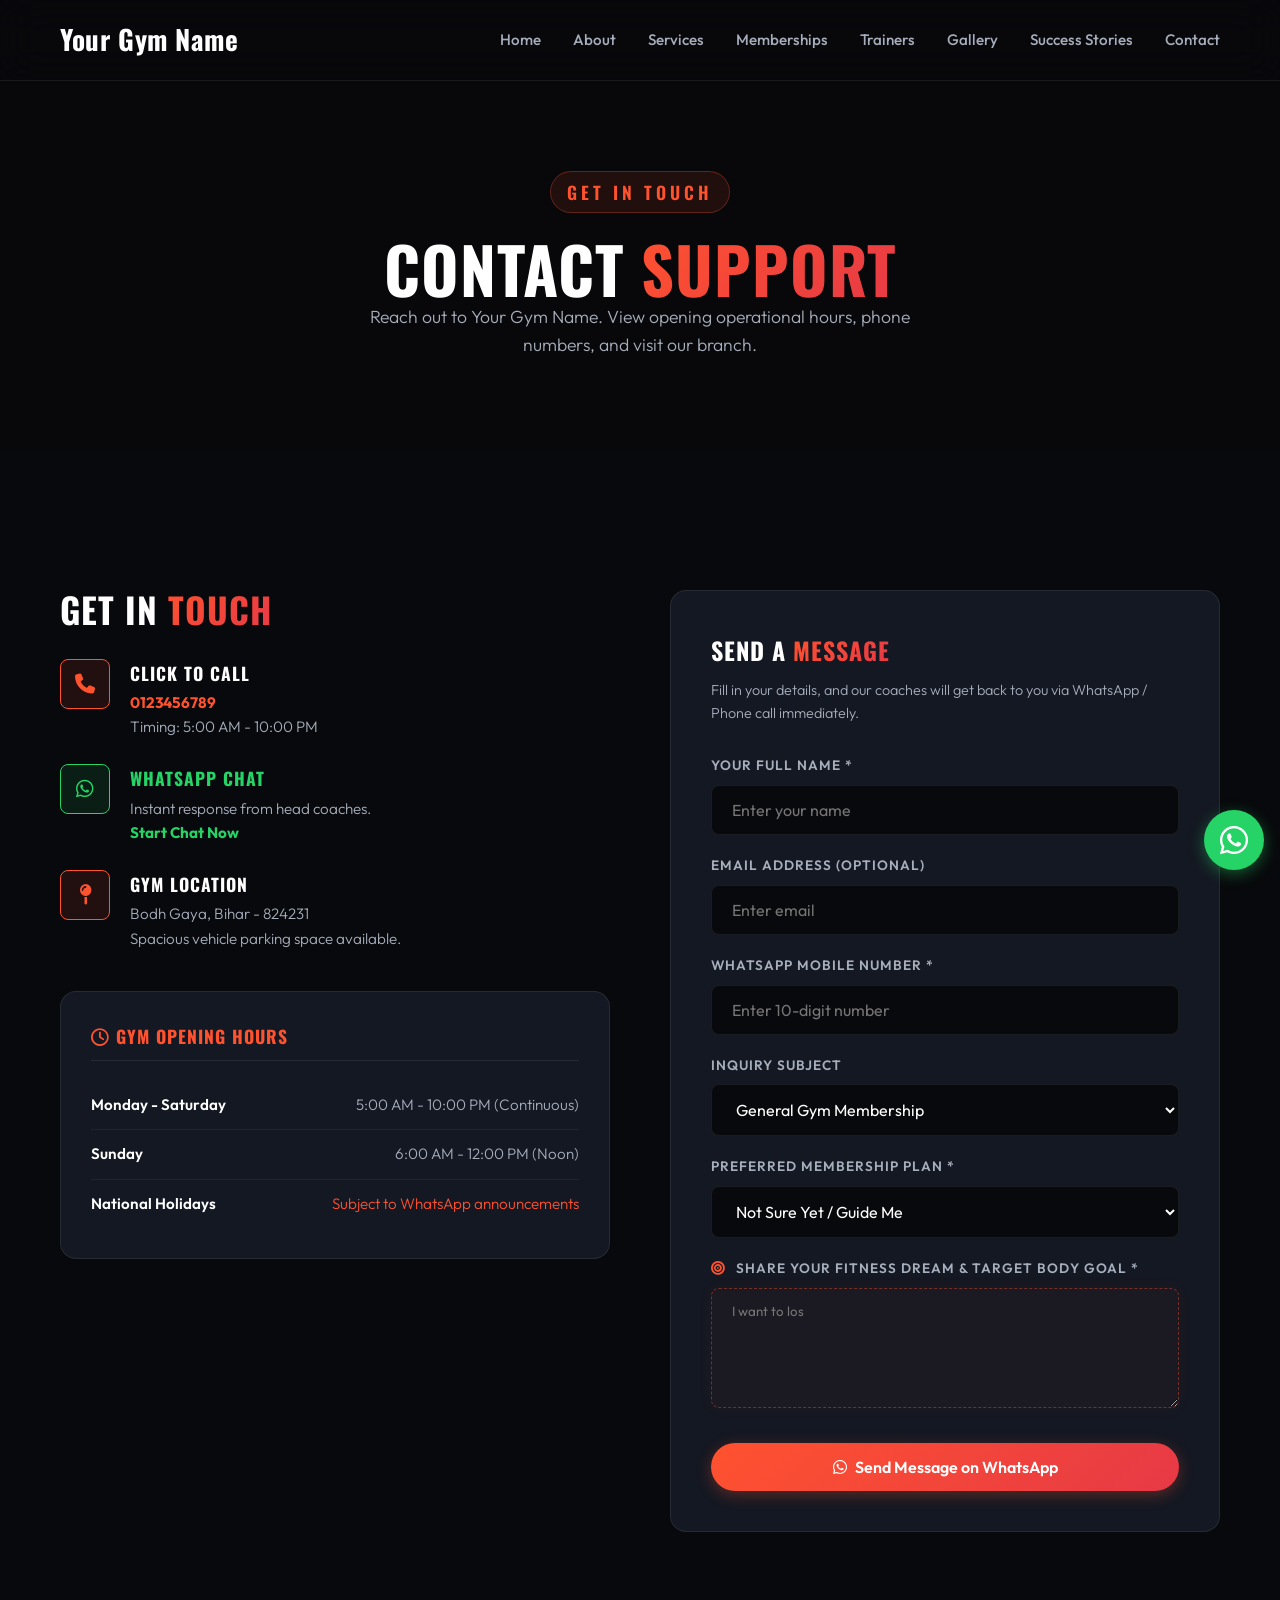
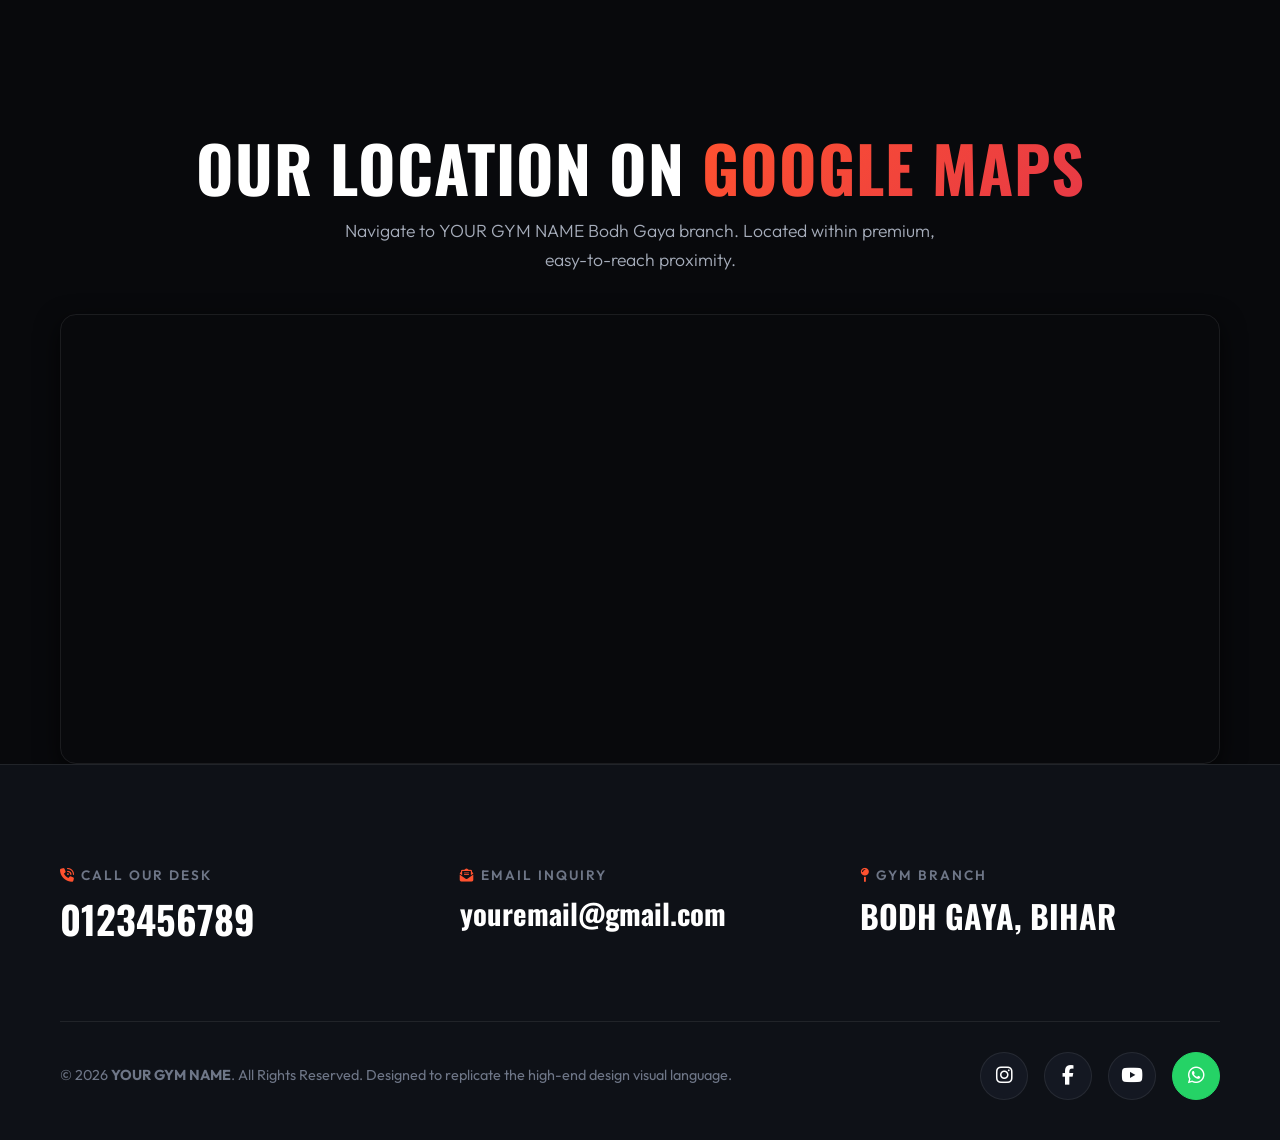
<file: contact.html>
<!DOCTYPE html>
<html lang="en">
<head>
  <meta charset="UTF-8">
  <meta name="viewport" content="width=device-width, initial-scale=1.0">
  <title>Contact & Timings | YOUR GYM NAME Bodh Gaya</title>
  <meta name="description" content="Contact YOUR GYM NAME in Bodh Gaya. Get opening timings, phone call support, WhatsApp links, and visit our branch near central transit pathways.">
  <link rel="stylesheet" href="style.css">
  <link rel="stylesheet" href="responsive.css">
  <link rel="stylesheet" href="https://cdnjs.cloudflare.com/ajax/libs/font-awesome/6.4.0/css/all.min.css">
  <style>
    /* Special CSS helper styles for contact grid and timings */
    .contact-main-grid {
      display: grid;
      grid-template-columns: 1fr 1fr;
      gap: 60px;
      margin-top: 40px;
    }
    @media (max-width: 768px) {
      .contact-main-grid {
        grid-template-columns: 1fr;
        gap: 40px;
      }
    }
    .info-list-contact {
      display: flex;
      flex-direction: column;
      gap: 25px;
    }
    .info-item-contact {
      display: flex;
      gap: 20px;
      align-items: flex-start;
    }
    .info-icon-contact {
      width: 50px;
      height: 50px;
      border-radius: var(--radius-md);
      background: rgba(255, 82, 47, 0.1);
      border: 1px solid var(--accent);
      display: flex;
      align-items: center;
      justify-content: center;
      color: var(--accent);
      font-size: 1.25rem;
      flex-shrink: 0;
    }
    .info-title-contact {
      font-family: var(--font-heading);
      text-transform: uppercase;
      font-size: 1.1rem;
      letter-spacing: 1px;
      margin-bottom: 4px;
    }
    .info-desc-contact {
      color: var(--text-secondary);
      font-size: 0.95rem;
      font-weight: 300;
    }
    .timing-panel {
      background: var(--bg-card);
      border: 1px solid var(--border-color);
      border-radius: var(--radius-lg);
      padding: 30px;
      margin-top: 40px;
    }
    .timing-row {
      display: flex;
      justify-content: space-between;
      padding: 12px 0;
      border-bottom: 1px solid rgba(255, 255, 255, 0.05);
      color: var(--text-secondary);
      font-size: 0.95rem;
    }
    .timing-row:last-child {
      border-bottom: none;
    }
    .timing-day {
      font-weight: 600;
      color: var(--text-primary);
    }
    .timing-hours {
      font-weight: 300;
    }
  </style>
</head>
<body>

  <!-- Navigation Bar -->
  <nav class="navbar scrolled">
    <div class="container">
      <a href="index.html" class="nav-brand">
        <span class="nav-brand-accent">Your</span> Gym Name
      </a>
      <ul class="nav-menu">
        <li><a href="index.html" class="nav-link">Home</a></li>
        <li><a href="about.html" class="nav-link">About</a></li>
        <li><a href="services.html" class="nav-link">Services</a></li>
        <li><a href="membership.html" class="nav-link">Memberships</a></li>
        <li><a href="trainers.html" class="nav-link">Trainers</a></li>
        <li><a href="gallery.html" class="nav-link">Gallery</a></li>
        <li><a href="testimonials.html" class="nav-link">Success Stories</a></li>
        <li><a href="contact.html" class="nav-link active">Contact</a></li>
      </ul>
      <button class="nav-burger" aria-label="Toggle menu">
        <i class="fas fa-bars"></i>
      </button>
    </div>
  </nav>

  <!-- Subpage Hero Header -->
  <header class="subpage-hero" style="background-image: linear-gradient(180deg, rgba(8, 9, 12, 0.5) 0%, rgba(8, 9, 12, 1) 100%), url('https://images.unsplash.com/photo-1541534741688-6078c6bfb5c5?q=80&w=1600');">
    <div class="container">
      <span class="hero-tagline">Get In Touch</span>
      <h1 class="section-title" style="margin-bottom: 0;">CONTACT <span class="text-gradient">SUPPORT</span></h1>
      <p class="section-subtitle">Reach out to Your Gym Name. View opening operational hours, phone numbers, and visit our branch.</p>
    </div>
  </header>

  <!-- Contact main contents grid -->
  <section class="section-padding" id="contact-main">
    <div class="container">
      <div class="contact-main-grid">
        
        <!-- Left Side: Contact Information and Timings -->
        <div>
          <h2 class="section-title" style="text-align: left; font-size: 2.2rem; margin-bottom: 30px;">GET IN <span class="text-gradient">TOUCH</span></h2>
          
          <div class="info-list-contact">
            <!-- Call -->
            <div class="info-item-contact">
              <div class="info-icon-contact"><i class="fas fa-phone"></i></div>
              <div>
                <h3 class="info-title-contact">Click to Call</h3>
                <p class="info-desc-contact"><a href="tel:0123456789" style="color: var(--accent); font-weight: 700;">0123456789</a><br>Timing: 5:00 AM - 10:00 PM</p>
              </div>
            </div>

            <!-- WhatsApp -->
            <div class="info-item-contact">
              <div class="info-icon-contact" style="background: rgba(37, 211, 102, 0.1); border-color: #25D366; color: #25D366;"><i class="fab fa-whatsapp"></i></div>
              <div>
                <h3 class="info-title-contact" style="color: #25D366;">WhatsApp Chat</h3>
                <p class="info-desc-contact">Instant response from head coaches.<br><a href="https://wa.me/910123456789?text=Hello%21+I+have+a+question+regarding+gym+membership." target="_blank" style="color: #25D366; font-weight: 700;">Start Chat Now</a></p>
              </div>
            </div>

            <!-- Address -->
            <div class="info-item-contact">
              <div class="info-icon-contact"><i class="fas fa-map-pin"></i></div>
              <div>
                <h3 class="info-title-contact">Gym Location</h3>
                <p class="info-desc-contact">Bodh Gaya, Bihar - 824231<br>Spacious vehicle parking space available.</p>
              </div>
            </div>
          </div>

          <!-- Opening Hours Panel -->
          <div class="timing-panel">
            <h3 class="info-title-contact" style="margin-bottom: 20px; border-bottom: 1px solid var(--border-color); padding-bottom: 10px; color: var(--accent);"><i class="far fa-clock"></i> Gym Opening Hours</h3>
            <div class="timing-row">
              <span class="timing-day">Monday - Saturday</span>
              <span class="timing-hours">5:00 AM - 10:00 PM (Continuous)</span>
            </div>
            <div class="timing-row">
              <span class="timing-day">Sunday</span>
              <span class="timing-hours">6:00 AM - 12:00 PM (Noon)</span>
            </div>
            <div class="timing-row">
              <span class="timing-day">National Holidays</span>
              <span class="timing-hours" style="color: var(--accent);">Subject to WhatsApp announcements</span>
            </div>
          </div>
        </div>

        <!-- Right Side: Contact Form -->
        <div style="background: var(--bg-card); border: 1px solid var(--border-color); border-radius: var(--radius-lg); padding: 40px;">
          <h3 class="info-title-contact" style="font-size: 1.5rem; margin-bottom: 10px;">SEND A <span class="text-gradient">MESSAGE</span></h3>
          <p style="color: var(--text-secondary); font-size: 0.9rem; font-weight: 300; margin-bottom: 30px;">Fill in your details, and our coaches will get back to you via WhatsApp / Phone call immediately.</p>
          
          <form id="contact-form" class="bmi-form">
            <div class="input-field">
              <label for="contact-name">Your Full Name *</label>
              <input type="text" id="contact-name" placeholder="Enter your name" required>
            </div>

            <div class="input-field">
              <label for="contact-email">Email Address (Optional)</label>
              <input type="email" id="contact-email" placeholder="Enter email">
            </div>

            <div class="input-field">
              <label for="contact-phone">WhatsApp Mobile Number *</label>
              <input type="tel" id="contact-phone" placeholder="Enter 10-digit number" required>
            </div>

            <div class="input-field">
              <label for="contact-subject">Inquiry Subject</label>
              <select id="contact-subject">
                <option value="General Gym Membership">General Gym Membership</option>
                <option value="1-on-1 Personal Trainer">1-on-1 Personal Trainer</option>
                <option value="Student Package Deal">Student Package Deal</option>
                <option value="Fat Loss Program Consultation">Fat Loss Diet Plan</option>
              </select>
            </div>

            <div class="input-field">
              <label for="contact-plan">Preferred Membership Plan *</label>
              <select id="contact-plan" required>
                <option value="Not Sure Yet / Guide Me">Not Sure Yet / Guide Me</option>
                <option value="Monthly Pass (₹500)">Monthly Pass (₹500)</option>
                <option value="3-Month Pass (₹1,300)">3-Month Pass (₹1,300)</option>
                <option value="6-Month Pass (₹3,000)">6-Month Pass (₹3,000)</option>
                <option value="Annual Pass (₹5,500)">Annual Pass (₹5,500)</option>
              </select>
            </div>

            <div class="input-field">
              <label for="contact-message"><i class="fas fa-bullseye" style="color: var(--accent); margin-right: 6px;"></i> Share Your Fitness Dream & Target Body Goal *</label>
              <textarea id="contact-message" class="dream-goal-textarea" placeholder="Tell us your target! (e.g. 'I want to lose 10kg fat', 'I want to build lean muscle', or 'I want to improve my raw strength'. Mention your preferred workout timings. Let's make it happen!)" rows="5" required></textarea>
            </div>

            <button type="submit" class="btn btn-primary" style="width: 100%; margin-top: 15px;"><i class="fab fa-whatsapp"></i> Send Message on WhatsApp</button>
          </form>
        </div>

      </div>
    </div>
  </section>

  <!-- Google Maps Section -->
  <section class="section-padding" style="padding-bottom: 0;" id="gym-location-contact">
    <div class="container">
      <div class="section-header" style="margin-bottom: 40px;">
        <h2 class="section-title">OUR LOCATION ON <span class="text-gradient">GOOGLE MAPS</span></h2>
        <p class="section-subtitle">Navigate to YOUR GYM NAME Bodh Gaya branch. Located within premium, easy-to-reach proximity.</p>
      </div>

      <div class="map-container" style="height: 450px;">
        <iframe 
          src="https://www.google.com/maps/embed?pb=!1m18!1m12!1m3!1d14451.989766946624!2d84.97825026977539!3d24.692613500000003!2m3!1f0!2f0!3f0!3m2!1i1024!2i768!4f13.1!3m3!1m2!1s0x39f32c1598ef0cfb%3A0xe2128df0dc87e6fa!2sBodh%20Gaya%2C%20Bihar!5e0!3m2!1sen!2sin!4v1715838027389!5m2!1sen!2sin" 
          allowfullscreen="" 
          loading="lazy" 
          referrerpolicy="no-referrer-when-downgrade">
        </iframe>
      </div>
    </div>
  </section>

  <!-- Premium Footer -->
  <footer class="contact-footer">
    <div class="container">
      <div class="contact-info-grid">
        <div class="contact-info-item">
          <span class="contact-info-label"><i class="fas fa-phone-volume" style="color: var(--accent);"></i> Call Our Desk</span>
          <a href="tel:0123456789" class="contact-info-value">0123456789</a>
        </div>
        <div class="contact-info-item">
          <span class="contact-info-label"><i class="fas fa-envelope-open-text" style="color: var(--accent);"></i> Email Inquiry</span>
          <a href="mailto:youremail@gmail.com" class="contact-info-value" style="font-size: 1.8rem; text-transform: lowercase;">youremail@gmail.com</a>
        </div>
        <div class="contact-info-item">
          <span class="contact-info-label"><i class="fas fa-map-pin" style="color: var(--accent);"></i> Gym Branch</span>
          <a href="https://maps.google.com" target="_blank" class="contact-info-value" style="font-size: 2rem;">BODH GAYA, BIHAR</a>
        </div>
      </div>

      <div class="bottom-bar">
        <div>
          &copy; 2026 <strong>YOUR GYM NAME</strong>. All Rights Reserved. Designed to replicate the high-end design visual language.
        </div>
        <div class="socials-row">
          <a href="https://instagram.com" target="_blank" class="social-icon-btn" aria-label="Instagram"><i class="fab fa-instagram"></i></a>
          <a href="https://facebook.com" target="_blank" class="social-icon-btn" aria-label="Facebook"><i class="fab fa-facebook-f"></i></a>
          <a href="https://youtube.com" target="_blank" class="social-icon-btn" aria-label="YouTube"><i class="fab fa-youtube"></i></a>
          <a href="https://wa.me/910123456789" target="_blank" class="social-icon-btn" aria-label="WhatsApp" style="background: #25D366; border-color: #25D366;"><i class="fab fa-whatsapp"></i></a>
        </div>
      </div>
    </div>
  </footer>

  <!-- Floating WhatsApp Widget -->
  <a href="#" class="whatsapp-float" aria-label="Contact Gym on WhatsApp">
    <i class="fab fa-whatsapp"></i>
  </a>

  <!-- Mobile Sticky Bottom CTA -->
  <div class="mobile-sticky-cta">
    <div class="sticky-cta-text">
      <strong>We Reply Instantly!</strong>
      Message us on WhatsApp now.
    </div>
    <a href="https://wa.me/910123456789" target="_blank" class="btn btn-primary"><i class="fab fa-whatsapp"></i> WhatsApp Us</a>
  </div>

  <script src="script.js?v=1.1"></script>
</body>
</html>
</file>
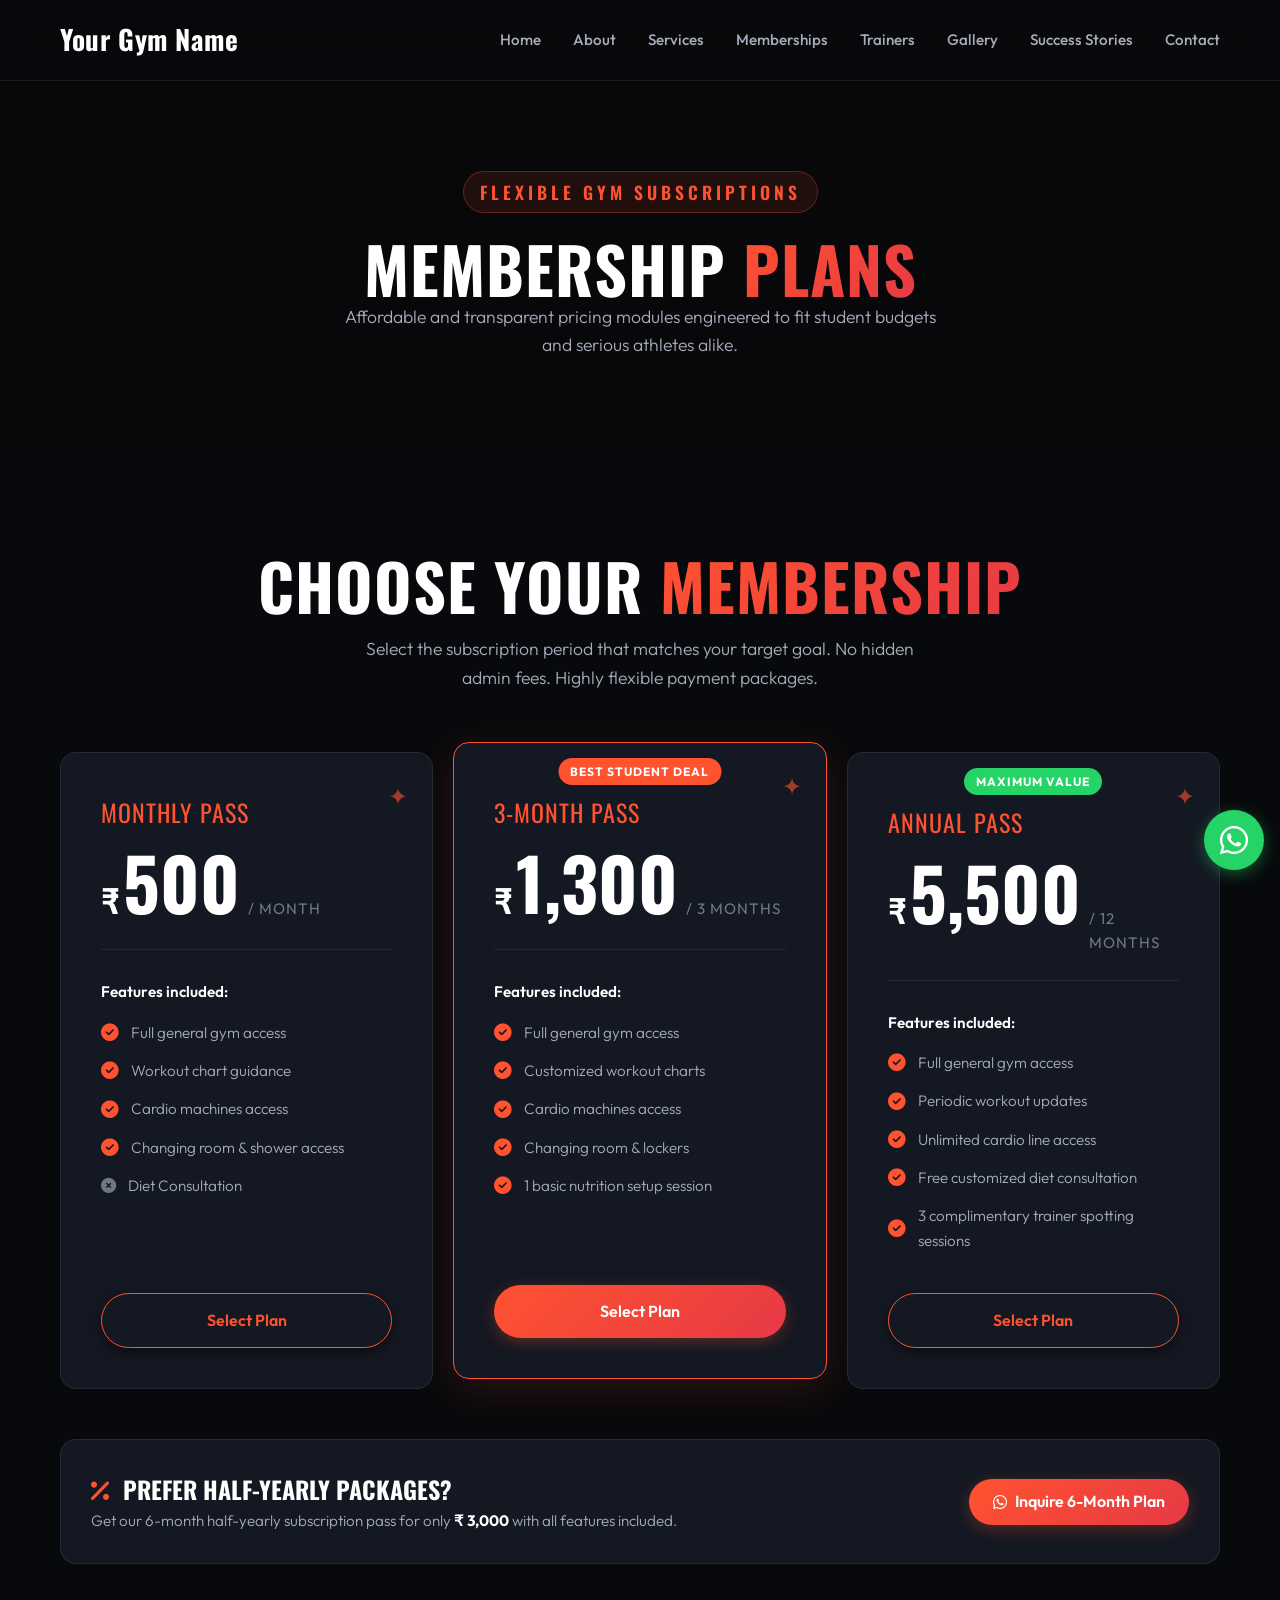
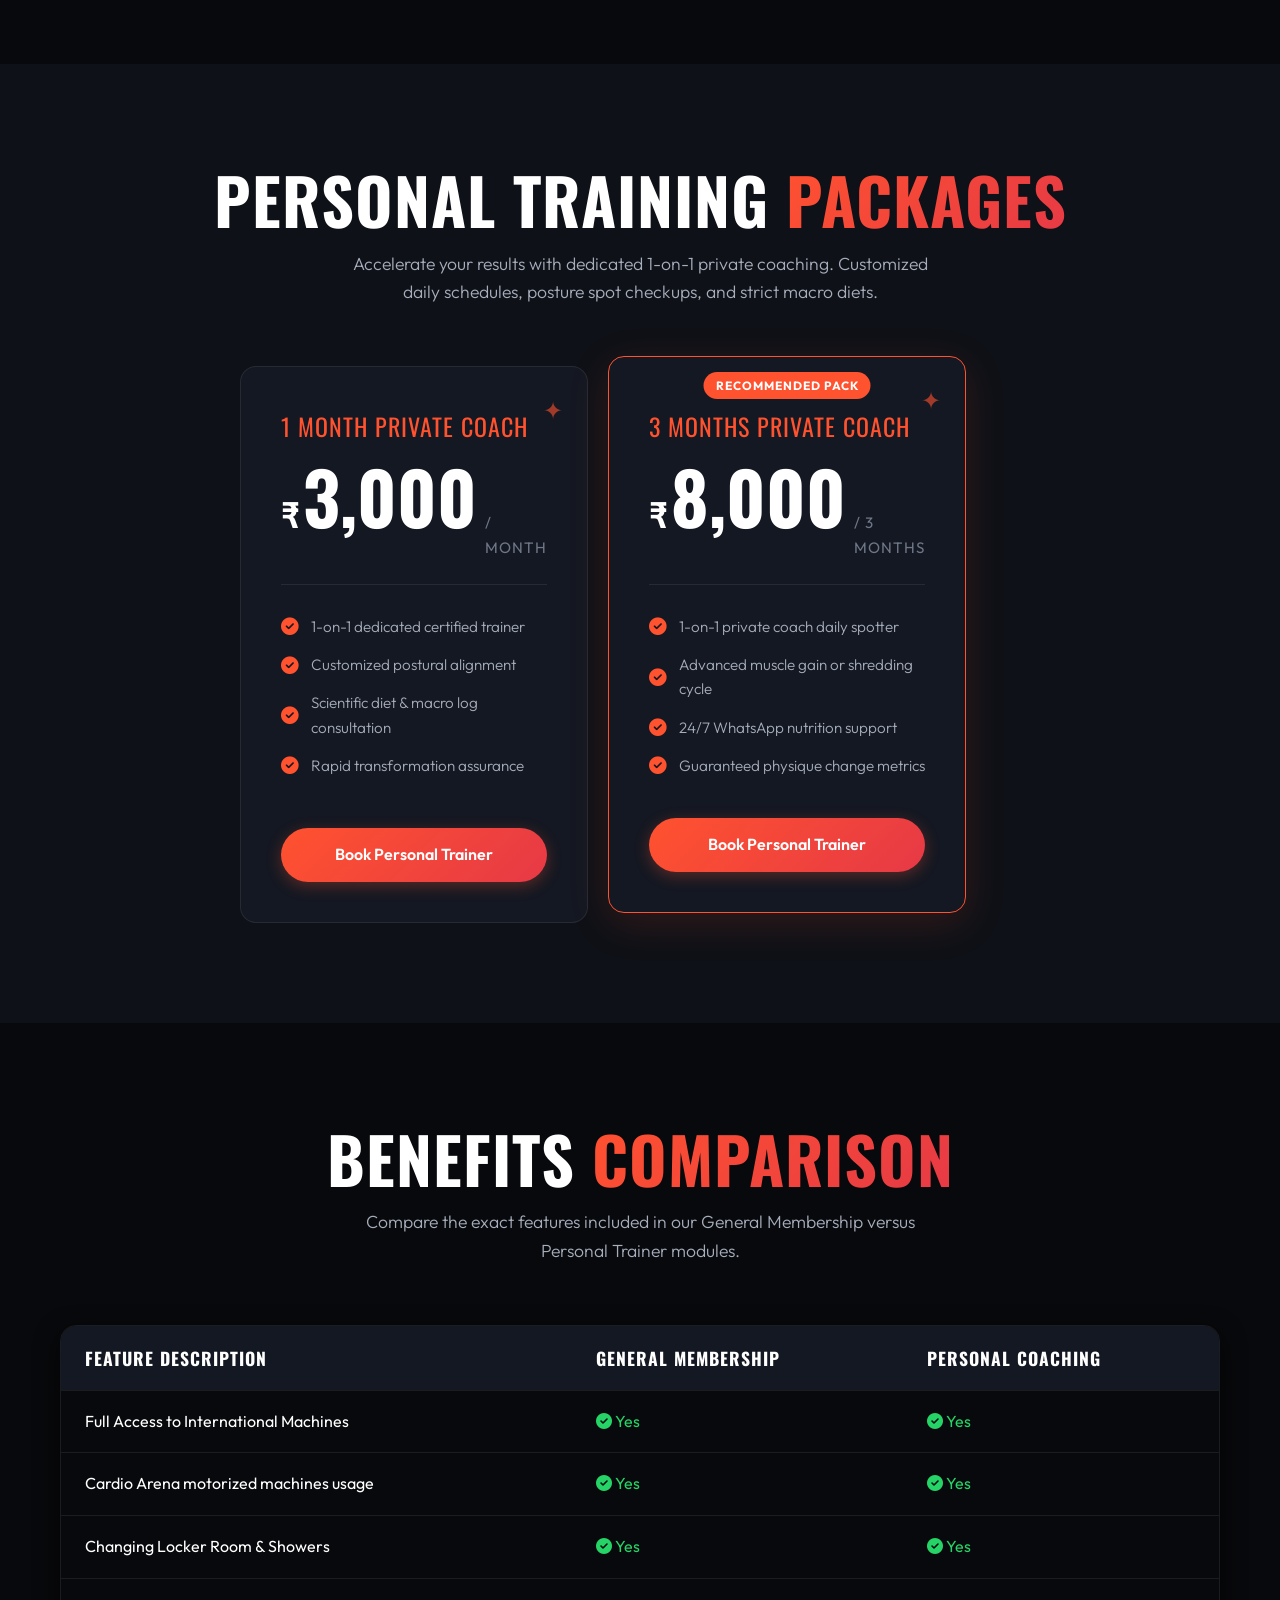
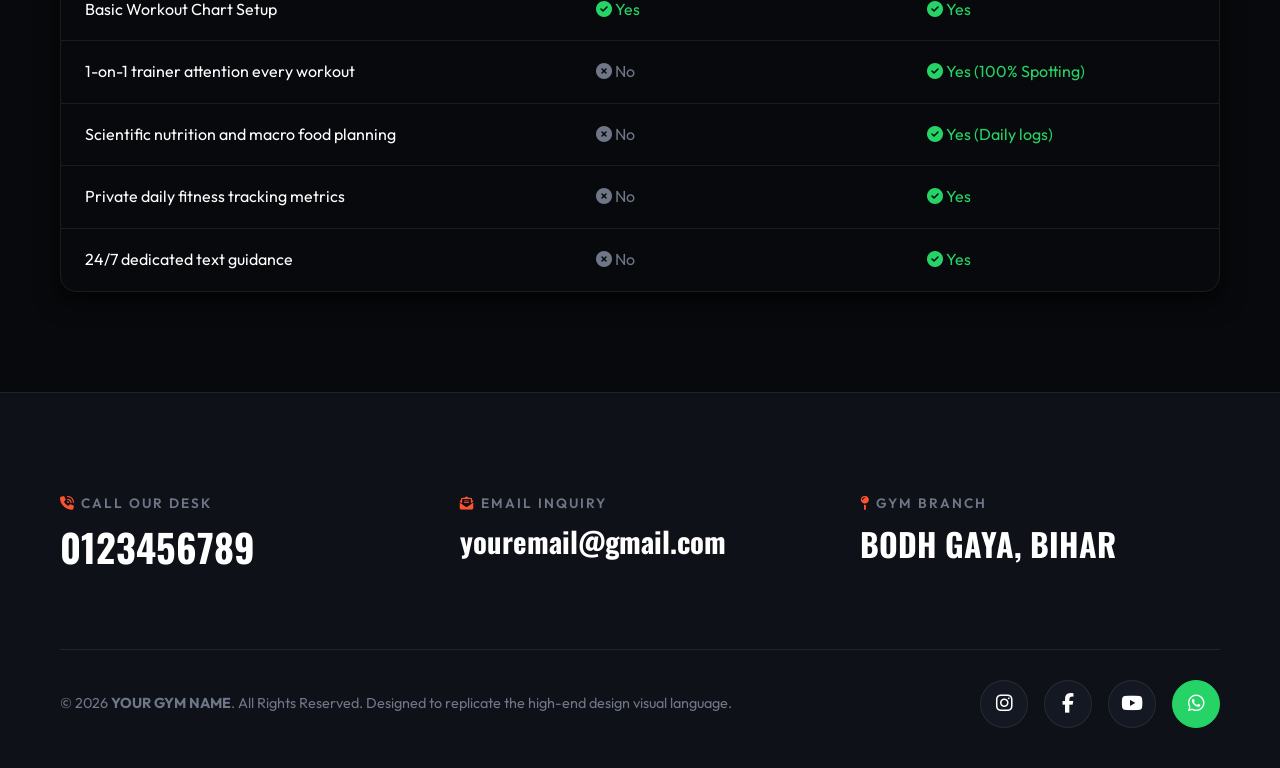
<file: membership.html>
<!DOCTYPE html>
<html lang="en">
<head>
  <meta charset="UTF-8">
  <meta name="viewport" content="width=device-width, initial-scale=1.0">
  <title>Membership Plans & Pricing | YOUR GYM NAME Bodh Gaya</title>
  <meta name="description" content="Affordable and flexible gym membership packages in Bodh Gaya. Choose from our Monthly, Quarterly, Half-Yearly, and Annual plans. Get started for less today!">
  <link rel="stylesheet" href="style.css">
  <link rel="stylesheet" href="responsive.css">
  <link rel="stylesheet" href="https://cdnjs.cloudflare.com/ajax/libs/font-awesome/6.4.0/css/all.min.css">
  <style>
    /* Custom subpage membership comparison table styling */
    .comparison-table-wrapper {
      width: 100%;
      overflow-x: auto;
      margin-top: 60px;
      border: 1px solid var(--border-color);
      border-radius: var(--radius-lg);
      box-shadow: var(--shadow-md);
    }
    .comparison-table {
      width: 100%;
      border-collapse: collapse;
      text-align: left;
      font-family: var(--font-body);
      min-width: 600px;
    }
    .comparison-table th, .comparison-table td {
      padding: 18px 24px;
      border-bottom: 1px solid var(--border-color);
    }
    .comparison-table th {
      background: var(--bg-card);
      font-family: var(--font-heading);
      text-transform: uppercase;
      font-size: 1.1rem;
      letter-spacing: 1px;
    }
    .comparison-table tr:hover {
      background: rgba(255, 255, 255, 0.02);
    }
    .comparison-table tr:last-child td {
      border-bottom: none;
    }
    .check-yes {
      color: #25D366; /* green */
    }
    .check-no {
      color: var(--text-muted);
    }
  </style>
</head>
<body>

  <!-- Navigation Bar -->
  <nav class="navbar scrolled">
    <div class="container">
      <a href="index.html" class="nav-brand">
        <span class="nav-brand-accent">Your</span> Gym Name
      </a>
      <ul class="nav-menu">
        <li><a href="index.html" class="nav-link">Home</a></li>
        <li><a href="about.html" class="nav-link">About</a></li>
        <li><a href="services.html" class="nav-link">Services</a></li>
        <li><a href="membership.html" class="nav-link active">Memberships</a></li>
        <li><a href="trainers.html" class="nav-link">Trainers</a></li>
        <li><a href="gallery.html" class="nav-link">Gallery</a></li>
        <li><a href="testimonials.html" class="nav-link">Success Stories</a></li>
        <li><a href="contact.html" class="nav-link">Contact</a></li>
      </ul>
      <button class="nav-burger" aria-label="Toggle menu">
        <i class="fas fa-bars"></i>
      </button>
    </div>
  </nav>

  <!-- Subpage Hero Header -->
  <header class="subpage-hero" style="background-image: linear-gradient(180deg, rgba(8, 9, 12, 0.5) 0%, rgba(8, 9, 12, 1) 100%), url('https://images.unsplash.com/photo-1541534741688-6078c6bfb5c5?q=80&w=1600');">
    <div class="container">
      <span class="hero-tagline">Flexible Gym Subscriptions</span>
      <h1 class="section-title" style="margin-bottom: 0;">MEMBERSHIP <span class="text-gradient">PLANS</span></h1>
      <p class="section-subtitle">Affordable and transparent pricing modules engineered to fit student budgets and serious athletes alike.</p>
    </div>
  </header>

  <!-- Membership Pricing Cards Section -->
  <section class="section-padding" id="pricing-plans">
    <div class="container">
      <div class="section-header">
        <h2 class="section-title">CHOOSE YOUR <span class="text-gradient">MEMBERSHIP</span></h2>
        <p class="section-subtitle">Select the subscription period that matches your target goal. No hidden admin fees. Highly flexible payment packages.</p>
      </div>

      <div class="membership-grid">
        <!-- Plan 1: Monthly -->
        <div class="pricing-card">
          <div class="price-plan-name">Monthly Pass</div>
          <div class="price-amount-wrapper">
            <span class="price-currency">₹</span>
            <span class="price-amount">500</span>
            <span class="price-period">/ month</span>
          </div>
          <div class="price-divider"></div>
          <div class="price-features-title">Features included:</div>
          <ul class="price-features-list">
            <li class="price-feature-item"><i class="fas fa-circle-check price-feature-icon"></i> Full general gym access</li>
            <li class="price-feature-item"><i class="fas fa-circle-check price-feature-icon"></i> Workout chart guidance</li>
            <li class="price-feature-item"><i class="fas fa-circle-check price-feature-icon"></i> Cardio machines access</li>
            <li class="price-feature-item"><i class="fas fa-circle-check price-feature-icon"></i> Changing room & shower access</li>
            <li class="price-feature-item"><i class="fas fa-circle-xmark" style="color: var(--text-muted);"></i> Diet Consultation</li>
          </ul>
          <a href="https://wa.me/910123456789?text=Hello%21+I+would+like+to+join+the+gym+under+the+Monthly+Pass+%28%E2%82%B9500%2Fmonth%29+plan." target="_blank" class="btn btn-secondary">Select Plan</a>
        </div>

        <!-- Plan 2: 3-Month (Featured) -->
        <div class="pricing-card featured">
          <span style="position: absolute; top: 15px; left: 50%; transform: translateX(-50%); background: var(--accent); color: #fff; font-size: 0.75rem; font-weight: 700; text-transform: uppercase; padding: 4px 12px; border-radius: var(--radius-pill); letter-spacing: 1px;">Best Student Deal</span>
          <div class="price-plan-name" style="margin-top: 10px;">3-Month Pass</div>
          <div class="price-amount-wrapper">
            <span class="price-currency">₹</span>
            <span class="price-amount">1,300</span>
            <span class="price-period">/ 3 months</span>
          </div>
          <div class="price-divider"></div>
          <div class="price-features-title">Features included:</div>
          <ul class="price-features-list">
            <li class="price-feature-item"><i class="fas fa-circle-check price-feature-icon"></i> Full general gym access</li>
            <li class="price-feature-item"><i class="fas fa-circle-check price-feature-icon"></i> Customized workout charts</li>
            <li class="price-feature-item"><i class="fas fa-circle-check price-feature-icon"></i> Cardio machines access</li>
            <li class="price-feature-item"><i class="fas fa-circle-check price-feature-icon"></i> Changing room & lockers</li>
            <li class="price-feature-item"><i class="fas fa-circle-check price-feature-icon"></i> 1 basic nutrition setup session</li>
          </ul>
          <a href="https://wa.me/910123456789?text=Hello%21+I+would+like+to+join+the+gym+under+the+3-Month+Pass+%28%E2%82%B91300%2F3-months%29+plan." target="_blank" class="btn btn-primary">Select Plan</a>
        </div>

        <!-- Plan 3: Annual -->
        <div class="pricing-card">
          <span style="position: absolute; top: 15px; left: 50%; transform: translateX(-50%); background: #25D366; color: #fff; font-size: 0.75rem; font-weight: 700; text-transform: uppercase; padding: 4px 12px; border-radius: var(--radius-pill); letter-spacing: 1px;">Maximum Value</span>
          <div class="price-plan-name" style="margin-top: 10px;">Annual Pass</div>
          <div class="price-amount-wrapper">
            <span class="price-currency">₹</span>
            <span class="price-amount">5,500</span>
            <span class="price-period">/ 12 months</span>
          </div>
          <div class="price-divider"></div>
          <div class="price-features-title">Features included:</div>
          <ul class="price-features-list">
            <li class="price-feature-item"><i class="fas fa-circle-check price-feature-icon"></i> Full general gym access</li>
            <li class="price-feature-item"><i class="fas fa-circle-check price-feature-icon"></i> Periodic workout updates</li>
            <li class="price-feature-item"><i class="fas fa-circle-check price-feature-icon"></i> Unlimited cardio line access</li>
            <li class="price-feature-item"><i class="fas fa-circle-check price-feature-icon"></i> Free customized diet consultation</li>
            <li class="price-feature-item"><i class="fas fa-circle-check price-feature-icon"></i> 3 complimentary trainer spotting sessions</li>
          </ul>
          <a href="https://wa.me/910123456789?text=Hello%21+I+would+like+to+join+the+gym+under+the+Annual+Pass+%28%E2%82%B95500%2F12-months%29+plan." target="_blank" class="btn btn-secondary">Select Plan</a>
        </div>
      </div>

      <!-- Half-Yearly Promo banner -->
      <div style="background: var(--bg-card); border: 1px solid var(--border-color); border-radius: var(--radius-lg); padding: 30px; display: flex; justify-content: space-between; align-items: center; flex-wrap: wrap; gap: 20px; margin-top: 40px;">
        <div>
          <h3 style="font-family: var(--font-heading); text-transform: uppercase; font-size: 1.5rem;"><i class="fas fa-percent" style="color: var(--accent); margin-right: 8px;"></i> Prefer Half-Yearly Packages?</h3>
          <p style="color: var(--text-secondary); font-size: 0.95rem; font-weight: 300;">Get our 6-month half-yearly subscription pass for only <strong style="color: var(--text-primary);">₹ 3,000</strong> with all features included.</p>
        </div>
        <a href="https://wa.me/910123456789?text=Hello%21+I+am+interested+in+the+6-Month+Half-Yearly+gym+plan+%28%E2%82%B93000%29." target="_blank" class="btn btn-primary" style="padding: 10px 24px;"><i class="fab fa-whatsapp"></i> Inquire 6-Month Plan</a>
      </div>
    </div>
  </section>

  <!-- Personal Training Packages -->
  <section class="section-padding" id="pt-packages" style="background: var(--bg-secondary);">
    <div class="container">
      <div class="section-header">
        <h2 class="section-title">PERSONAL TRAINING <span class="text-gradient">PACKAGES</span></h2>
        <p class="section-subtitle">Accelerate your results with dedicated 1-on-1 private coaching. Customized daily schedules, posture spot checkups, and strict macro diets.</p>
      </div>

      <div class="membership-grid" style="max-width: 800px; margin: 0 auto;">
        <!-- PT Card 1 -->
        <div class="pricing-card">
          <div class="price-plan-name">1 Month Private Coach</div>
          <div class="price-amount-wrapper">
            <span class="price-currency">₹</span>
            <span class="price-amount">3,000</span>
            <span class="price-period">/ month</span>
          </div>
          <div class="price-divider"></div>
          <ul class="price-features-list">
            <li class="price-feature-item"><i class="fas fa-circle-check price-feature-icon"></i> 1-on-1 dedicated certified trainer</li>
            <li class="price-feature-item"><i class="fas fa-circle-check price-feature-icon"></i> Customized postural alignment</li>
            <li class="price-feature-item"><i class="fas fa-circle-check price-feature-icon"></i> Scientific diet & macro log consultation</li>
            <li class="price-feature-item"><i class="fas fa-circle-check price-feature-icon"></i> Rapid transformation assurance</li>
          </ul>
          <a href="https://wa.me/910123456789?text=Hello%21+I+would+like+to+hire+a+Personal+Trainer+for+1+Month." target="_blank" class="btn btn-primary">Book Personal Trainer</a>
        </div>

        <!-- PT Card 2 -->
        <div class="pricing-card featured">
          <span style="position: absolute; top: 15px; left: 50%; transform: translateX(-50%); background: var(--accent); color: #fff; font-size: 0.75rem; font-weight: 700; text-transform: uppercase; padding: 4px 12px; border-radius: var(--radius-pill); letter-spacing: 1px;">Recommended Pack</span>
          <div class="price-plan-name" style="margin-top: 10px;">3 Months Private Coach</div>
          <div class="price-amount-wrapper">
            <span class="price-currency">₹</span>
            <span class="price-amount">8,000</span>
            <span class="price-period">/ 3 months</span>
          </div>
          <div class="price-divider"></div>
          <ul class="price-features-list">
            <li class="price-feature-item"><i class="fas fa-circle-check price-feature-icon"></i> 1-on-1 private coach daily spotter</li>
            <li class="price-feature-item"><i class="fas fa-circle-check price-feature-icon"></i> Advanced muscle gain or shredding cycle</li>
            <li class="price-feature-item"><i class="fas fa-circle-check price-feature-icon"></i> 24/7 WhatsApp nutrition support</li>
            <li class="price-feature-item"><i class="fas fa-circle-check price-feature-icon"></i> Guaranteed physique change metrics</li>
          </ul>
          <a href="https://wa.me/910123456789?text=Hello%21+I+would+like+to+hire+a+Personal+Trainer+for+3+Months." target="_blank" class="btn btn-primary">Book Personal Trainer</a>
        </div>
      </div>
    </div>
  </section>

  <!-- Features Comparison Table -->
  <section class="section-padding" id="comparison">
    <div class="container">
      <div class="section-header" style="margin-bottom: 30px;">
        <h2 class="section-title">BENEFITS <span class="text-gradient">COMPARISON</span></h2>
        <p class="section-subtitle">Compare the exact features included in our General Membership versus Personal Trainer modules.</p>
      </div>

      <div class="comparison-table-wrapper">
        <table class="comparison-table">
          <thead>
            <tr>
              <th>Feature Description</th>
              <th>General Membership</th>
              <th>Personal Coaching</th>
            </tr>
          </thead>
          <tbody>
            <tr>
              <td>Full Access to International Machines</td>
              <td><span class="check-yes"><i class="fas fa-circle-check"></i> Yes</span></td>
              <td><span class="check-yes"><i class="fas fa-circle-check"></i> Yes</span></td>
            </tr>
            <tr>
              <td>Cardio Arena motorized machines usage</td>
              <td><span class="check-yes"><i class="fas fa-circle-check"></i> Yes</span></td>
              <td><span class="check-yes"><i class="fas fa-circle-check"></i> Yes</span></td>
            </tr>
            <tr>
              <td>Changing Locker Room & Showers</td>
              <td><span class="check-yes"><i class="fas fa-circle-check"></i> Yes</span></td>
              <td><span class="check-yes"><i class="fas fa-circle-check"></i> Yes</span></td>
            </tr>
            <tr>
              <td>Basic Workout Chart Setup</td>
              <td><span class="check-yes"><i class="fas fa-circle-check"></i> Yes</span></td>
              <td><span class="check-yes"><i class="fas fa-circle-check"></i> Yes</span></td>
            </tr>
            <tr>
              <td>1-on-1 trainer attention every workout</td>
              <td><span class="check-no"><i class="fas fa-circle-xmark"></i> No</span></td>
              <td><span class="check-yes"><i class="fas fa-circle-check"></i> Yes (100% Spotting)</span></td>
            </tr>
            <tr>
              <td>Scientific nutrition and macro food planning</td>
              <td><span class="check-no"><i class="fas fa-circle-xmark"></i> No</span></td>
              <td><span class="check-yes"><i class="fas fa-circle-check"></i> Yes (Daily logs)</span></td>
            </tr>
            <tr>
              <td>Private daily fitness tracking metrics</td>
              <td><span class="check-no"><i class="fas fa-circle-xmark"></i> No</span></td>
              <td><span class="check-yes"><i class="fas fa-circle-check"></i> Yes</span></td>
            </tr>
            <tr>
              <td>24/7 dedicated text guidance</td>
              <td><span class="check-no"><i class="fas fa-circle-xmark"></i> No</span></td>
              <td><span class="check-yes"><i class="fas fa-circle-check"></i> Yes</span></td>
            </tr>
          </tbody>
        </table>
      </div>
    </div>
  </section>

  <!-- Premium Footer -->
  <footer class="contact-footer">
    <div class="container">
      <div class="contact-info-grid">
        <div class="contact-info-item">
          <span class="contact-info-label"><i class="fas fa-phone-volume" style="color: var(--accent);"></i> Call Our Desk</span>
          <a href="tel:0123456789" class="contact-info-value">0123456789</a>
        </div>
        <div class="contact-info-item">
          <span class="contact-info-label"><i class="fas fa-envelope-open-text" style="color: var(--accent);"></i> Email Inquiry</span>
          <a href="mailto:youremail@gmail.com" class="contact-info-value" style="font-size: 1.8rem; text-transform: lowercase;">youremail@gmail.com</a>
        </div>
        <div class="contact-info-item">
          <span class="contact-info-label"><i class="fas fa-map-pin" style="color: var(--accent);"></i> Gym Branch</span>
          <a href="https://maps.google.com" target="_blank" class="contact-info-value" style="font-size: 2rem;">BODH GAYA, BIHAR</a>
        </div>
      </div>

      <div class="bottom-bar">
        <div>
          &copy; 2026 <strong>YOUR GYM NAME</strong>. All Rights Reserved. Designed to replicate the high-end design visual language.
        </div>
        <div class="socials-row">
          <a href="https://instagram.com" target="_blank" class="social-icon-btn" aria-label="Instagram"><i class="fab fa-instagram"></i></a>
          <a href="https://facebook.com" target="_blank" class="social-icon-btn" aria-label="Facebook"><i class="fab fa-facebook-f"></i></a>
          <a href="https://youtube.com" target="_blank" class="social-icon-btn" aria-label="YouTube"><i class="fab fa-youtube"></i></a>
          <a href="https://wa.me/910123456789" target="_blank" class="social-icon-btn" aria-label="WhatsApp" style="background: #25D366; border-color: #25D366;"><i class="fab fa-whatsapp"></i></a>
        </div>
      </div>
    </div>
  </footer>

  <!-- Floating WhatsApp Widget -->
  <a href="#" class="whatsapp-float" aria-label="Contact Gym on WhatsApp">
    <i class="fab fa-whatsapp"></i>
  </a>

  <!-- Mobile Sticky Bottom CTA -->
  <div class="mobile-sticky-cta">
    <div class="sticky-cta-text">
      <strong>Flexible Plans for Everyone</strong>
      Starting from just ₹500/month!
    </div>
    <a href="https://wa.me/910123456789?text=Hi!+I+want+to+know+about+gym+membership+plans." target="_blank" class="btn btn-primary"><i class="fab fa-whatsapp"></i> Get Plan</a>
  </div>

  <script src="script.js"></script>
</body>
</html>
</file>
<file: style.css>
@import url('https://fonts.googleapis.com/css2?family=Oswald:wght@400;600;700&family=Outfit:wght@300;400;500;600;700&display=swap');

:root {
  --bg-primary: #08090c;
  --bg-secondary: #0e1117;
  --bg-card: #141822;
  --bg-card-hover: #1c2130;
  
  /* Primary Terracotta Orange Accent from gym.png */
  --accent: #ff522f; 
  --accent-hover: #e03e1c;
  --accent-rgb: 255, 82, 47;
  --accent-gradient: linear-gradient(135deg, #ff522f 0%, #e63946 100%);
  --accent-glow: 0 0 20px rgba(255, 82, 47, 0.4);
  
  --text-primary: #ffffff;
  --text-secondary: #a6adbb;
  --text-muted: #6e7687;
  
  --border-color: rgba(255, 255, 255, 0.08);
  --border-accent: rgba(255, 82, 47, 0.3);
  --border-glow: 0 0 15px rgba(255, 82, 47, 0.2);
  
  --font-heading: 'Oswald', sans-serif;
  --font-body: 'Outfit', sans-serif;
  
  --shadow-sm: 0 4px 12px rgba(0, 0, 0, 0.5);
  --shadow-md: 0 8px 24px rgba(0, 0, 0, 0.7);
  --shadow-lg: 0 16px 48px rgba(0, 0, 0, 0.9);
  
  --transition-fast: 0.2s cubic-bezier(0.4, 0, 0.2, 1);
  --transition-normal: 0.35s cubic-bezier(0.25, 0.8, 0.25, 1);
  --transition-slow: 0.6s cubic-bezier(0.25, 1, 0.5, 1);
  
  --radius-pill: 50px;
  --radius-lg: 16px;
  --radius-md: 8px;
  --radius-sm: 4px;
}

/* Reset and Base Styles */
*, *::before, *::after {
  box-sizing: border-box;
  margin: 0;
  padding: 0;
}

html {
  scroll-behavior: smooth;
  font-size: 16px;
  background-color: var(--bg-primary);
  color: var(--text-primary);
}

body {
  font-family: var(--font-body);
  overflow-x: hidden;
  line-height: 1.6;
  -webkit-font-smoothing: antialiased;
}

/* Custom Scrollbar */
::-webkit-scrollbar {
  width: 8px;
}
::-webkit-scrollbar-track {
  background: var(--bg-primary);
}
::-webkit-scrollbar-thumb {
  background: #1c2130;
  border-radius: var(--radius-pill);
}
::-webkit-scrollbar-thumb:hover {
  background: var(--accent);
}

/* Selection Style */
::selection {
  background: var(--accent);
  color: #fff;
}

/* Helper Utilities */
.container {
  width: 100%;
  max-width: 1200px;
  margin: 0 auto;
  padding: 0 24px;
}

.text-gradient {
  background: var(--accent-gradient);
  -webkit-background-clip: text;
  -webkit-text-fill-color: transparent;
}

.section-padding {
  padding: 100px 0;
}

.section-header {
  text-align: center;
  margin-bottom: 60px;
  position: relative;
}

.section-title {
  font-family: var(--font-heading);
  font-size: clamp(2rem, 5vw, 4rem);
  text-transform: uppercase;
  font-weight: 700;
  line-height: 1.1;
  letter-spacing: 1px;
  margin-bottom: 15px;
}

.section-subtitle {
  color: var(--text-secondary);
  font-size: 1.1rem;
  max-width: 600px;
  margin: 0 auto;
  font-weight: 300;
}

a {
  text-decoration: none;
  color: inherit;
  transition: var(--transition-fast);
}

img {
  max-width: 100%;
  display: block;
  object-fit: cover;
}

/* Premium Buttons */
.btn {
  display: inline-flex;
  align-items: center;
  justify-content: center;
  padding: 14px 32px;
  font-family: var(--font-body);
  font-size: 1rem;
  font-weight: 600;
  border-radius: var(--radius-pill);
  cursor: pointer;
  transition: var(--transition-normal);
  border: none;
  gap: 8px;
  position: relative;
  overflow: hidden;
  z-index: 1;
}

.btn-primary {
  background: var(--accent-gradient);
  color: var(--text-primary);
  box-shadow: 0 4px 15px rgba(255, 82, 47, 0.3);
}

.btn-primary::before {
  content: '';
  position: absolute;
  top: 0;
  left: 0;
  width: 100%;
  height: 100%;
  background: var(--accent-hover);
  z-index: -1;
  opacity: 0;
  transition: var(--transition-fast);
}

.btn-primary:hover {
  transform: translateY(-2px);
  box-shadow: var(--accent-glow);
}

.btn-primary:hover::before {
  opacity: 1;
}

.btn-secondary {
  background: var(--bg-card);
  color: var(--accent);
  border: 1px solid var(--accent);
  box-shadow: var(--shadow-sm);
}

.btn-secondary:hover {
  background: var(--accent);
  color: var(--text-primary);
  transform: translateY(-2px);
  box-shadow: var(--accent-glow);
}

/* Floating Elements & Accents */
.hand-drawn-icon {
  position: absolute;
  width: 48px;
  height: 48px;
  fill: var(--accent);
  filter: drop-shadow(0 0 8px rgba(255, 82, 47, 0.5));
  opacity: 0.85;
  pointer-events: none;
  animation: float 4s ease-in-out infinite;
}

.blob {
  position: absolute;
  background: radial-gradient(circle, rgba(255, 82, 47, 0.08) 0%, rgba(8, 9, 12, 0) 70%);
  border-radius: 50%;
  filter: blur(40px);
  z-index: -1;
  pointer-events: none;
}

@keyframes float {
  0%, 100% { transform: translateY(0) rotate(0deg); }
  50% { transform: translateY(-10px) rotate(5deg); }
}

@keyframes pulse-glow {
  0%, 100% { filter: drop-shadow(0 0 5px rgba(255, 82, 47, 0.4)); }
  50% { filter: drop-shadow(0 0 15px rgba(255, 82, 47, 0.8)); }
}

/* Navigation Bar */
.navbar {
  position: fixed;
  top: 0;
  left: 0;
  width: 100%;
  z-index: 1000;
  background: rgba(8, 9, 12, 0.75);
  backdrop-filter: blur(20px);
  -webkit-backdrop-filter: blur(20px);
  border-bottom: 1px solid var(--border-color);
  transition: var(--transition-normal);
}

.navbar.scrolled {
  padding: 10px 0;
  background: rgba(8, 9, 12, 0.95);
  box-shadow: var(--shadow-md);
}

.navbar .container {
  display: flex;
  align-items: center;
  justify-content: space-between;
  height: 80px;
  transition: var(--transition-normal);
}

.navbar.scrolled .container {
  height: 64px;
}

.nav-brand {
  font-family: var(--font-heading);
  font-size: 1.7rem;
  font-weight: 700;
  letter-spacing: 0.5px;
  display: flex;
  align-items: center;
  gap: 8px;
}

.nav-brand span {
  color: var(--text-primary);
}

.nav-brand-accent {
  color: var(--accent);
}

.nav-menu {
  display: flex;
  list-style: none;
  gap: 32px;
}

.nav-link {
  font-size: 0.95rem;
  font-weight: 500;
  color: var(--text-secondary);
  position: relative;
  padding: 8px 0;
}

.nav-link::after {
  content: '';
  position: absolute;
  bottom: 0;
  left: 0;
  width: 0;
  height: 2px;
  background: var(--accent);
  transition: var(--transition-fast);
}

.nav-link:hover, .nav-link.active {
  color: var(--text-primary);
}

.nav-link:hover::after, .nav-link.active::after {
  width: 100%;
}

.nav-burger {
  display: none;
  cursor: pointer;
  background: none;
  border: none;
  color: var(--text-primary);
  font-size: 1.5rem;
}

/* Hero Section */
.hero {
  position: relative;
  min-height: 100vh;
  display: flex;
  align-items: center;
  background: linear-gradient(180deg, rgba(8, 9, 12, 0.4) 0%, rgba(8, 9, 12, 1) 90%), 
              url('https://images.unsplash.com/photo-1581009146145-b5ef050c2e1e?q=80&w=1600') no-repeat center center/cover;
  padding-top: 100px;
  overflow: hidden;
}

.hero::before {
  content: '';
  position: absolute;
  top: 0;
  left: 0;
  width: 100%;
  height: 100%;
  background: rgba(8, 9, 12, 0.4);
  z-index: 1;
}

.hero .container {
  position: relative;
  z-index: 2;
  display: grid;
  grid-template-columns: 1fr;
  align-items: center;
}

.hero-content {
  max-width: 800px;
  position: relative;
}

.hero-tagline {
  font-family: var(--font-heading);
  color: var(--accent);
  text-transform: uppercase;
  letter-spacing: 4px;
  font-weight: 600;
  font-size: 1.1rem;
  margin-bottom: 20px;
  display: inline-block;
  background: rgba(255, 82, 47, 0.1);
  padding: 6px 16px;
  border-radius: var(--radius-pill);
  border: 1px solid var(--border-accent);
}

.hero-title {
  font-family: var(--font-heading);
  font-size: clamp(2.5rem, 8vw, 7.5rem);
  text-transform: uppercase;
  font-weight: 700;
  line-height: 0.9;
  letter-spacing: -2px;
  margin-bottom: 24px;
  word-break: break-word;
}

.hero-desc {
  font-size: clamp(1.1rem, 2vw, 1.3rem);
  color: var(--text-secondary);
  margin-bottom: 40px;
  max-width: 600px;
  font-weight: 300;
}

.hero-ctas {
  display: flex;
  gap: 16px;
  flex-wrap: wrap;
  margin-bottom: 60px;
}

/* Stats Counter */
.hero-stats {
  display: flex;
  gap: 60px;
  flex-wrap: wrap;
}

.stat-item {
  position: relative;
}

.stat-num {
  font-family: var(--font-heading);
  font-size: 3.5rem;
  font-weight: 700;
  line-height: 1;
  color: var(--text-primary);
  display: flex;
  align-items: center;
}

.stat-num span {
  color: var(--accent);
  margin-left: 2px;
}

.stat-label {
  color: var(--text-muted);
  text-transform: uppercase;
  font-size: 0.85rem;
  letter-spacing: 2px;
  font-weight: 500;
  margin-top: 8px;
}

/* "Your Fitness Partner" / About Section */
.about-grid {
  display: grid;
  grid-template-columns: 1fr 1fr;
  gap: 80px;
  align-items: center;
}

.about-left {
  position: relative;
}

.about-header-wrapper {
  display: flex;
  align-items: center;
  gap: 24px;
  margin-bottom: 24px;
}

/* Play Badge */
.play-badge {
  width: 90px;
  height: 90px;
  border-radius: 50%;
  position: relative;
  display: flex;
  align-items: center;
  justify-content: center;
  background: var(--bg-card);
  border: 1px solid var(--border-color);
  cursor: pointer;
  transition: var(--transition-normal);
}

.play-badge::after {
  content: '';
  position: absolute;
  top: -5px;
  left: -5px;
  right: -5px;
  bottom: -5px;
  border-radius: 50%;
  border: 1px dashed var(--accent);
  animation: spin 20s linear infinite;
}

.play-icon {
  width: 0;
  height: 0;
  border-top: 10px solid transparent;
  border-bottom: 10px solid transparent;
  border-left: 16px solid var(--accent);
  margin-left: 4px;
  transition: var(--transition-fast);
}

.play-badge:hover {
  transform: scale(1.05);
  border-color: var(--accent);
  box-shadow: var(--accent-glow);
}

.play-badge:hover .play-icon {
  transform: scale(1.1);
  border-left-color: var(--text-primary);
}

@keyframes spin {
  from { transform: rotate(0deg); }
  to { transform: rotate(360deg); }
}

.about-body {
  font-size: 1.1rem;
  color: var(--text-secondary);
  margin-bottom: 30px;
  font-weight: 300;
}

.about-body p {
  margin-bottom: 20px;
}

/* Interlocking Collage */
.about-right {
  position: relative;
  display: grid;
  grid-template-columns: repeat(12, 1fr);
  grid-template-rows: repeat(12, 1fr);
  height: 520px;
}

.collage-img {
  border-radius: var(--radius-lg);
  overflow: hidden;
  box-shadow: var(--shadow-lg);
  border: 1px solid var(--border-color);
  transition: var(--transition-normal);
  filter: grayscale(30%);
}

.collage-img:hover {
  filter: grayscale(0%);
  transform: translateY(-5px);
  border-color: var(--accent);
  box-shadow: 0 10px 30px rgba(255, 82, 47, 0.2);
}

.collage-img-1 {
  grid-column: 1 / 6;
  grid-row: 1 / 11;
  z-index: 3;
}

.collage-img-2 {
  grid-column: 6 / 13;
  grid-row: 2 / 7;
  z-index: 2;
}

.collage-img-3 {
  grid-column: 6 / 13;
  grid-row: 7 / 12;
  z-index: 4;
}

/* Equipment / Gallery Section */
.tabs-container {
  display: flex;
  justify-content: center;
  gap: 12px;
  flex-wrap: wrap;
  margin-bottom: 50px;
}

.tab-btn {
  background: rgba(20, 24, 34, 0.6);
  border: 1px solid var(--border-color);
  color: var(--text-secondary);
  padding: 12px 24px;
  border-radius: var(--radius-pill);
  cursor: pointer;
  font-family: var(--font-body);
  font-weight: 600;
  font-size: 0.95rem;
  transition: var(--transition-normal);
}

.tab-btn:hover {
  border-color: var(--accent);
  color: var(--text-primary);
}

.tab-btn.active {
  background: var(--accent);
  border-color: var(--accent);
  color: var(--text-primary);
  box-shadow: var(--accent-glow);
}

/* Masonry Gallery Grid */
.gallery-grid {
  display: grid;
  grid-template-columns: 1fr 1fr 1fr;
  gap: 20px;
  min-height: 550px;
}

.gallery-item {
  border-radius: var(--radius-lg);
  overflow: hidden;
  position: relative;
  border: 1px solid var(--border-color);
  box-shadow: var(--shadow-md);
  transition: var(--transition-normal);
}

.gallery-item::before {
  content: '';
  position: absolute;
  top: 0;
  left: 0;
  width: 100%;
  height: 100%;
  background: linear-gradient(to top, rgba(8, 9, 12, 0.9) 0%, rgba(8, 9, 12, 0.1) 60%);
  z-index: 2;
  opacity: 0.85;
  transition: var(--transition-normal);
}

.gallery-item img {
  width: 100%;
  height: 100%;
  object-fit: cover;
  transition: var(--transition-slow);
  filter: grayscale(40%) contrast(1.1);
}

.gallery-info {
  position: absolute;
  bottom: 0;
  left: 0;
  width: 100%;
  padding: 24px;
  z-index: 3;
  transform: translateY(10px);
  opacity: 0.85;
  transition: var(--transition-normal);
}

.gallery-title {
  font-family: var(--font-heading);
  font-size: 1.5rem;
  text-transform: uppercase;
  font-weight: 700;
  letter-spacing: 0.5px;
  margin-bottom: 4px;
}

.gallery-tag {
  color: var(--accent);
  font-size: 0.85rem;
  text-transform: uppercase;
  font-weight: 600;
  letter-spacing: 1px;
}

.gallery-item:hover {
  transform: scale(1.02);
  border-color: var(--accent);
  box-shadow: 0 10px 30px rgba(255, 82, 47, 0.15);
}

.gallery-item:hover img {
  transform: scale(1.08);
  filter: grayscale(0%) contrast(1.15);
}

.gallery-item:hover::before {
  opacity: 0.95;
}

.gallery-item:hover .gallery-info {
  transform: translateY(0);
  opacity: 1;
}

.item-tall {
  grid-row: span 2;
}

/* Mouse Indicator Overlay for long list scroll */
.scroll-indicator {
  position: absolute;
  top: 50%;
  left: 50%;
  transform: translate(-50%, -50%);
  z-index: 10;
  display: flex;
  flex-direction: column;
  align-items: center;
  gap: 12px;
  pointer-events: none;
  opacity: 0;
  transition: var(--transition-normal);
}

.gallery-item:hover .scroll-indicator {
  opacity: 1;
}

.mouse-icon {
  width: 24px;
  height: 40px;
  border: 2px solid var(--text-primary);
  border-radius: var(--radius-pill);
  position: relative;
}

.mouse-wheel {
  width: 4px;
  height: 8px;
  background: var(--accent);
  border-radius: var(--radius-pill);
  position: absolute;
  top: 8px;
  left: 50%;
  transform: translateX(-50%);
  animation: scroll-wheel 1.5s infinite;
}

@keyframes scroll-wheel {
  0% { top: 8px; opacity: 1; }
  100% { top: 22px; opacity: 0; }
}

/* Features: Elevate your fitness journey */
.features-grid {
  display: grid;
  grid-template-columns: 1fr 1fr;
  gap: 80px;
  align-items: center;
}

.features-left {
  position: relative;
}

.features-img-wrapper {
  position: relative;
  border-radius: var(--radius-lg);
  overflow: hidden;
  border: 1px solid var(--border-color);
  box-shadow: var(--shadow-lg);
}

.features-img-wrapper img {
  width: 100%;
  height: 600px;
  object-fit: cover;
  filter: grayscale(20%);
}

/* Floating UI Badges */
.floating-badge {
  position: absolute;
  background: rgba(20, 24, 34, 0.85);
  backdrop-filter: blur(15px);
  -webkit-backdrop-filter: blur(15px);
  border: 1px solid var(--border-color);
  border-radius: var(--radius-lg);
  padding: 16px;
  box-shadow: var(--shadow-md);
  z-index: 5;
  transition: var(--transition-normal);
}

.floating-badge:hover {
  transform: scale(1.05);
  border-color: var(--accent);
  background: rgba(20, 24, 34, 0.95);
}

.badge-text-left {
  left: -20px;
  width: 260px;
  font-size: 0.9rem;
}

.badge-1 {
  top: 15%;
}

.badge-2 {
  top: 40%;
  background: rgba(255, 82, 47, 0.9);
  border-color: var(--accent);
  color: var(--text-primary);
}

.badge-2:hover {
  background: rgba(255, 82, 47, 1);
}

.badge-3 {
  bottom: 15%;
}

.badge-profile {
  right: -20px;
  bottom: 25%;
  width: 220px;
  display: flex;
  align-items: center;
  gap: 12px;
  background: #ffffff;
  color: #08090c;
  border-color: #ffffff;
}

.badge-profile img {
  width: 48px;
  height: 48px;
  border-radius: 50%;
  object-fit: cover;
}

.profile-info h4 {
  font-size: 0.95rem;
  font-weight: 700;
  color: #08090c;
}

.profile-info p {
  font-size: 0.8rem;
  color: #555;
  font-weight: 500;
}

.badge-author {
  display: flex;
  align-items: center;
  gap: 8px;
  margin-top: 8px;
  font-size: 0.8rem;
  color: var(--text-muted);
}

.badge-2 .badge-author {
  color: rgba(255, 255, 255, 0.8);
}

.badge-author-avatar {
  width: 20px;
  height: 20px;
  border-radius: 50%;
}

.features-right .section-title {
  text-align: left;
}

.feature-list {
  list-style: none;
  margin-top: 40px;
  margin-bottom: 40px;
}

.feature-item {
  display: flex;
  align-items: flex-start;
  gap: 16px;
  margin-bottom: 24px;
}

.feature-icon-wrapper {
  background: rgba(255, 82, 47, 0.1);
  border: 1px solid var(--border-accent);
  border-radius: 50%;
  width: 32px;
  height: 32px;
  display: flex;
  align-items: center;
  justify-content: center;
  flex-shrink: 0;
  color: var(--accent);
}

.feature-item p {
  font-size: 1.05rem;
  color: var(--text-secondary);
  font-weight: 300;
}

.feature-cta-alert {
  font-family: var(--font-heading);
  color: var(--accent);
  font-size: 1.5rem;
  font-weight: 700;
  text-transform: uppercase;
  letter-spacing: 1px;
}

/* Awards Section */
.awards-grid {
  display: grid;
  grid-template-columns: 1fr 1fr;
  gap: 80px;
}

.awards-left {
  display: flex;
  flex-direction: column;
  gap: 20px;
}

.award-card {
  background: var(--bg-card);
  border: 1px solid var(--border-color);
  border-radius: var(--radius-lg);
  padding: 24px 32px;
  display: flex;
  align-items: center;
  gap: 32px;
  transition: var(--transition-normal);
}

.award-card:hover {
  border-color: var(--accent);
  transform: translateX(10px);
  box-shadow: 0 5px 20px rgba(255, 82, 47, 0.1);
}

.award-year {
  font-family: var(--font-heading);
  font-size: clamp(2rem, 4vw, 2.5rem);
  font-weight: 700;
  color: var(--accent);
  line-height: 1;
}

.award-title {
  font-family: var(--font-heading);
  font-size: 1.4rem;
  font-weight: 600;
  text-transform: uppercase;
  letter-spacing: 0.5px;
}

.awards-right {
  display: flex;
  flex-direction: column;
  justify-content: space-between;
  padding: 10px 0;
}

.award-desc-item {
  padding-bottom: 24px;
  border-bottom: 1px solid var(--border-color);
  margin-bottom: 24px;
}

.award-desc-item:last-child {
  border-bottom: none;
  margin-bottom: 0;
  padding-bottom: 0;
}

.award-desc-title {
  font-family: var(--font-heading);
  font-size: 1.1rem;
  text-transform: uppercase;
  color: var(--accent);
  letter-spacing: 1px;
  margin-bottom: 8px;
}

.award-desc-text {
  color: var(--text-secondary);
  font-size: 0.95rem;
  font-weight: 300;
}

/* Testimonials Carousel Section */
.testimonials {
  position: relative;
  background: linear-gradient(180deg, rgba(8, 9, 12, 1) 0%, rgba(14, 17, 23, 1) 100%);
}

.testimonial-carousel {
  position: relative;
  max-width: 900px;
  margin: 0 auto;
  overflow: hidden;
  border-radius: var(--radius-lg);
  background: var(--bg-card);
  border: 1px solid var(--border-color);
  padding: 60px 80px;
}

.testimonial-track {
  display: flex;
  transition: transform 0.5s ease-in-out;
}

.testimonial-slide {
  min-width: 100%;
  display: grid;
  grid-template-columns: 240px 1fr;
  gap: 48px;
  align-items: center;
}

.testimonial-img-wrapper {
  position: relative;
  border-radius: var(--radius-lg);
  overflow: hidden;
  border: 1px solid var(--border-color);
  aspect-ratio: 1;
}

.testimonial-img-wrapper img {
  width: 100%;
  height: 100%;
  object-fit: cover;
}

.testimonial-badge {
  position: absolute;
  bottom: 0;
  left: 0;
  width: 100%;
  background: rgba(255, 82, 47, 0.9);
  padding: 10px;
  text-align: center;
}

.testimonial-name {
  font-family: var(--font-heading);
  font-size: 1.2rem;
  font-weight: 600;
  text-transform: uppercase;
  color: var(--text-primary);
  margin-bottom: 2px;
}

.testimonial-role {
  font-size: 0.8rem;
  color: rgba(255, 255, 255, 0.8);
  font-weight: 500;
  text-transform: uppercase;
  letter-spacing: 1px;
}

.testimonial-quote {
  font-size: 1.3rem;
  font-weight: 300;
  line-height: 1.8;
  color: var(--text-secondary);
  font-style: italic;
  position: relative;
}

.testimonial-quote::before {
  content: '“';
  position: absolute;
  top: -40px;
  left: -20px;
  font-size: 6rem;
  color: rgba(255, 82, 47, 0.15);
  font-family: serif;
}

.testimonial-controls {
  position: absolute;
  top: 50%;
  left: 0;
  right: 0;
  transform: translateY(-50%);
  display: flex;
  justify-content: space-between;
  padding: 0 20px;
  pointer-events: none;
}

.testimonial-ctrl-btn {
  width: 48px;
  height: 48px;
  border-radius: 50%;
  background: var(--bg-primary);
  border: 1px solid var(--border-color);
  color: var(--text-primary);
  cursor: pointer;
  display: flex;
  align-items: center;
  justify-content: center;
  transition: var(--transition-normal);
  pointer-events: auto;
}

.testimonial-ctrl-btn:hover {
  background: var(--accent);
  border-color: var(--accent);
  box-shadow: var(--accent-glow);
  transform: scale(1.05);
}

.testimonial-dots {
  display: flex;
  justify-content: center;
  gap: 10px;
  margin-top: 40px;
}

.testimonial-dot {
  width: 8px;
  height: 8px;
  border-radius: 50%;
  background: var(--text-muted);
  cursor: pointer;
  transition: var(--transition-fast);
}

.testimonial-dot.active {
  background: var(--accent);
  transform: scale(1.2);
  box-shadow: var(--accent-glow);
}

/* Membership Plans Section */
.membership-grid {
  display: grid;
  grid-template-columns: repeat(3, 1fr);
  gap: 30px;
  margin-bottom: 50px;
}

.pricing-card {
  background: var(--bg-card);
  border: 1px solid var(--border-color);
  border-radius: var(--radius-lg);
  padding: 40px;
  position: relative;
  transition: var(--transition-normal);
  display: flex;
  flex-direction: column;
}

/* Active pricing card has border glow */
.pricing-card.featured {
  border-color: var(--accent);
  box-shadow: 0 10px 40px rgba(255, 82, 47, 0.15);
  transform: translateY(-10px);
}

.pricing-card::after {
  content: '✦';
  position: absolute;
  top: 24px;
  right: 24px;
  font-size: 1.5rem;
  color: var(--accent);
  opacity: 0.6;
  transition: var(--transition-normal);
}

.pricing-card:hover::after {
  transform: rotate(45deg) scale(1.2);
  opacity: 1;
}

.pricing-card:hover {
  border-color: var(--accent);
  transform: translateY(-5px);
  box-shadow: var(--shadow-lg);
}

.pricing-card.featured:hover {
  transform: translateY(-15px);
  box-shadow: 0 15px 45px rgba(255, 82, 47, 0.25);
}

.price-plan-name {
  font-family: var(--font-heading);
  font-size: 1.5rem;
  text-transform: uppercase;
  color: var(--accent);
  letter-spacing: 1px;
  margin-bottom: 15px;
}

.price-amount-wrapper {
  display: flex;
  align-items: baseline;
  margin-bottom: 24px;
}

.price-currency {
  font-family: var(--font-heading);
  font-size: 2rem;
  font-weight: 600;
  margin-right: 4px;
}

.price-amount {
  font-family: var(--font-heading);
  font-size: clamp(3.5rem, 6vw, 4.5rem);
  font-weight: 700;
  line-height: 1;
}

.price-period {
  color: var(--text-muted);
  font-size: 0.95rem;
  margin-left: 8px;
  text-transform: uppercase;
  letter-spacing: 1px;
}

.price-divider {
  height: 1px;
  background: var(--border-color);
  margin-bottom: 30px;
}

.price-features-title {
  font-weight: 600;
  margin-bottom: 16px;
  font-size: 0.95rem;
}

.price-features-list {
  list-style: none;
  margin-bottom: 40px;
  display: flex;
  flex-direction: column;
  gap: 14px;
  flex-grow: 1;
}

.price-feature-item {
  display: flex;
  align-items: center;
  gap: 12px;
  color: var(--text-secondary);
  font-size: 0.95rem;
  font-weight: 300;
}

.price-feature-icon {
  color: var(--accent);
  font-size: 1.1rem;
}

.pricing-card .btn {
  width: 100%;
}

.price-footer-note {
  text-align: center;
  font-family: var(--font-heading);
  font-size: 1.8rem;
  text-transform: uppercase;
  color: var(--text-primary);
  margin-top: 60px;
  letter-spacing: 1px;
}

/* Interactive BMI Calculator */
.bmi-calculator {
  background: var(--bg-card);
  border: 1px solid var(--border-color);
  border-radius: var(--radius-lg);
  padding: 50px;
  display: grid;
  grid-template-columns: 1fr 1fr;
  gap: 60px;
  box-shadow: var(--shadow-lg);
}

.bmi-calc-header h3 {
  font-family: var(--font-heading);
  font-size: 2.2rem;
  text-transform: uppercase;
  margin-bottom: 15px;
}

.bmi-calc-header p {
  color: var(--text-secondary);
  font-weight: 300;
  margin-bottom: 30px;
}

.bmi-form {
  display: flex;
  flex-direction: column;
  gap: 20px;
}

.bmi-input-group {
  display: grid;
  grid-template-columns: 1fr 1fr;
  gap: 20px;
}

.input-field {
  display: flex;
  flex-direction: column;
  gap: 8px;
}

.input-field label {
  font-size: 0.85rem;
  font-weight: 600;
  text-transform: uppercase;
  color: var(--text-secondary);
  letter-spacing: 1px;
}

.input-field input, .input-field select {
  background: var(--bg-primary);
  border: 1px solid var(--border-color);
  padding: 14px 20px;
  border-radius: var(--radius-md);
  color: #fff;
  font-family: var(--font-body);
  font-size: 1rem;
  transition: var(--transition-fast);
}

.input-field input:focus, .input-field select:focus {
  outline: none;
  border-color: var(--accent);
  box-shadow: 0 0 10px rgba(255, 82, 47, 0.15);
}

.bmi-results {
  background: var(--bg-secondary);
  border: 1px solid var(--border-color);
  border-radius: var(--radius-lg);
  padding: 40px;
  display: flex;
  flex-direction: column;
  justify-content: center;
  align-items: center;
  text-align: center;
}

.bmi-value {
  font-family: var(--font-heading);
  font-size: clamp(3.5rem, 8vw, 5.5rem);
  font-weight: 700;
  color: var(--accent);
  line-height: 1;
  margin-bottom: 10px;
}

.bmi-status {
  font-family: var(--font-heading);
  font-size: 1.8rem;
  text-transform: uppercase;
  font-weight: 600;
  margin-bottom: 15px;
}

.bmi-message {
  color: var(--text-secondary);
  font-size: 0.95rem;
  font-weight: 300;
}

/* Contact and Footer Section */
.contact-footer {
  background: var(--bg-secondary);
  border-top: 1px solid var(--border-color);
  padding-top: 100px;
  padding-bottom: 40px;
}

.contact-info-grid {
  display: grid;
  grid-template-columns: repeat(3, 1fr);
  gap: 40px;
  margin-bottom: 80px;
}

.contact-info-item {
  display: flex;
  flex-direction: column;
}

.contact-info-label {
  font-size: 0.85rem;
  text-transform: uppercase;
  color: var(--text-muted);
  letter-spacing: 2px;
  margin-bottom: 12px;
  font-weight: 600;
}

.contact-info-value {
  font-family: var(--font-heading);
  font-size: clamp(1.8rem, 3vw, 2.8rem);
  text-transform: uppercase;
  font-weight: 700;
  color: var(--text-primary);
  line-height: 1.1;
  transition: var(--transition-fast);
}

.contact-info-value:hover {
  color: var(--accent);
}

.socials-row {
  display: flex;
  gap: 16px;
  align-items: center;
}

.social-icon-btn {
  width: 48px;
  height: 48px;
  border-radius: 50%;
  background: var(--bg-card);
  border: 1px solid var(--border-color);
  color: var(--text-primary);
  display: flex;
  align-items: center;
  justify-content: center;
  font-size: 1.2rem;
  transition: var(--transition-normal);
}

.social-icon-btn:hover {
  background: var(--accent);
  border-color: var(--accent);
  color: var(--text-primary);
  transform: translateY(-3px);
  box-shadow: var(--accent-glow);
}

.bottom-bar {
  border-top: 1px solid var(--border-color);
  padding-top: 30px;
  display: flex;
  justify-content: space-between;
  align-items: center;
  color: var(--text-muted);
  font-size: 0.9rem;
  font-weight: 400;
}

/* Floating WhatsApp Widget */
.whatsapp-float {
  position: fixed;
  bottom: 30px;
  right: 30px;
  width: 60px;
  height: 60px;
  background: #25D366;
  border-radius: 50%;
  box-shadow: 0 4px 15px rgba(37, 211, 102, 0.4);
  z-index: 999;
  display: flex;
  align-items: center;
  justify-content: center;
  color: #fff;
  font-size: 2rem;
  transition: var(--transition-normal);
  animation: pulse-whatsapp 2s infinite;
}

.whatsapp-float:hover {
  transform: scale(1.1) rotate(15deg);
  box-shadow: 0 6px 20px rgba(37, 211, 102, 0.6);
}

@keyframes pulse-whatsapp {
  0% { box-shadow: 0 0 0 0 rgba(37, 211, 102, 0.5); }
  70% { box-shadow: 0 0 0 15px rgba(37, 211, 102, 0); }
  100% { box-shadow: 0 0 0 0 rgba(37, 211, 102, 0); }
}

/* Modal Popup & Forms */
.modal-overlay {
  position: fixed;
  top: 0;
  left: 0;
  width: 100%;
  height: 100%;
  background: rgba(8, 9, 12, 0.85);
  backdrop-filter: blur(10px);
  z-index: 2000;
  display: flex;
  align-items: center;
  justify-content: center;
  opacity: 0;
  pointer-events: none;
  transition: var(--transition-normal);
}

.modal-overlay.active {
  opacity: 1;
  pointer-events: auto;
}

.modal-content {
  background: var(--bg-card);
  border: 1px solid var(--border-color);
  border-radius: var(--radius-lg);
  padding: 50px;
  max-width: 500px;
  width: 90%;
  position: relative;
  transform: scale(0.9);
  transition: var(--transition-normal);
  box-shadow: var(--shadow-lg);
}

.modal-overlay.active .modal-content {
  transform: scale(1);
  border-color: var(--accent);
}

.modal-close-btn {
  position: absolute;
  top: 20px;
  right: 20px;
  background: none;
  border: none;
  color: var(--text-secondary);
  font-size: 1.5rem;
  cursor: pointer;
  transition: var(--transition-fast);
}

.modal-close-btn:hover {
  color: var(--accent);
}

.modal-title {
  font-family: var(--font-heading);
  font-size: 2.2rem;
  text-transform: uppercase;
  margin-bottom: 10px;
}

.modal-subtitle {
  color: var(--text-secondary);
  font-weight: 300;
  margin-bottom: 30px;
  font-size: 0.95rem;
}

/* About Page Styles */
.subpage-hero {
  height: 50vh;
  display: flex;
  align-items: center;
  justify-content: center;
  position: relative;
  background: linear-gradient(180deg, rgba(8, 9, 12, 0.5) 0%, rgba(8, 9, 12, 1) 100%),
              url('https://images.unsplash.com/photo-1574680096145-d05b474e2155?q=80&w=1600') no-repeat center center/cover;
  text-align: center;
  padding-top: 80px;
}

.subpage-hero::before {
  content: '';
  position: absolute;
  top: 0;
  left: 0;
  width: 100%;
  height: 100%;
  background: rgba(8, 9, 12, 0.4);
  z-index: 1;
}

.subpage-hero .container {
  position: relative;
  z-index: 2;
}

.about-story-section {
  display: grid;
  grid-template-columns: 1fr 1fr;
  gap: 80px;
  align-items: center;
}

.about-story-img img {
  border-radius: var(--radius-lg);
  border: 1px solid var(--border-color);
  height: 480px;
  width: 100%;
  object-fit: cover;
  box-shadow: var(--shadow-lg);
}

.vision-grid {
  display: grid;
  grid-template-columns: 1fr 1fr 1fr;
  gap: 30px;
}

.vision-card {
  background: var(--bg-card);
  border: 1px solid var(--border-color);
  border-radius: var(--radius-lg);
  padding: 40px;
  transition: var(--transition-normal);
}

.vision-card:hover {
  border-color: var(--accent);
  transform: translateY(-5px);
}

.vision-icon {
  font-size: 2.5rem;
  color: var(--accent);
  margin-bottom: 20px;
}

.vision-title {
  font-family: var(--font-heading);
  font-size: 1.5rem;
  text-transform: uppercase;
  margin-bottom: 12px;
}

.vision-desc {
  color: var(--text-secondary);
  font-size: 0.95rem;
  font-weight: 300;
}

.founder-section {
  display: grid;
  grid-template-columns: 350px 1fr;
  gap: 60px;
  background: var(--bg-card);
  border: 1px solid var(--border-color);
  border-radius: var(--radius-lg);
  padding: 50px;
  align-items: center;
}

.founder-img img {
  border-radius: var(--radius-lg);
  border: 1px solid var(--border-color);
  width: 100%;
  height: 400px;
  object-fit: cover;
}

.founder-message {
  font-size: 1.15rem;
  color: var(--text-secondary);
  font-weight: 300;
  font-style: italic;
  line-height: 1.8;
  position: relative;
}

.founder-name {
  font-family: var(--font-heading);
  font-size: 1.5rem;
  text-transform: uppercase;
  color: var(--text-primary);
  margin-top: 24px;
  font-style: normal;
  font-weight: 600;
}

.founder-role {
  color: var(--accent);
  font-size: 0.9rem;
  text-transform: uppercase;
  letter-spacing: 1px;
  font-style: normal;
  font-weight: 500;
  margin-top: 4px;
}

/* Services Grid Styles */
.services-grid-page {
  display: grid;
  grid-template-columns: repeat(3, 1fr);
  gap: 30px;
}

.service-card {
  background: var(--bg-card);
  border: 1px solid var(--border-color);
  border-radius: var(--radius-lg);
  overflow: hidden;
  transition: var(--transition-normal);
  display: flex;
  flex-direction: column;
}

.service-card:hover {
  border-color: var(--accent);
  transform: translateY(-5px);
  box-shadow: var(--shadow-lg);
}

.service-img-wrapper {
  height: 240px;
  overflow: hidden;
  position: relative;
}

.service-img-wrapper img {
  width: 100%;
  height: 100%;
  object-fit: cover;
  transition: var(--transition-slow);
}

.service-card:hover .service-img-wrapper img {
  transform: scale(1.08);
}

.service-content {
  padding: 30px;
  display: flex;
  flex-direction: column;
  flex-grow: 1;
}

.service-icon {
  width: 48px;
  height: 48px;
  background: rgba(255, 82, 47, 0.1);
  border: 1px solid var(--border-accent);
  border-radius: 50%;
  display: flex;
  align-items: center;
  justify-content: center;
  color: var(--accent);
  font-size: 1.3rem;
  margin-bottom: 20px;
}

.service-title {
  font-family: var(--font-heading);
  font-size: 1.5rem;
  text-transform: uppercase;
  font-weight: 600;
  margin-bottom: 12px;
}

.service-desc {
  color: var(--text-secondary);
  font-size: 0.95rem;
  font-weight: 300;
  margin-bottom: 20px;
  line-height: 1.6;
}

.service-audience {
  font-size: 0.85rem;
  color: var(--text-muted);
  border-top: 1px solid var(--border-color);
  padding-top: 16px;
  margin-top: auto;
  font-weight: 500;
}

.service-audience span {
  color: var(--accent);
}

/* Trainers Grid Styles */
.trainers-grid {
  display: grid;
  grid-template-columns: repeat(4, 1fr);
  gap: 30px;
}

.trainer-card {
  background: var(--bg-card);
  border: 1px solid var(--border-color);
  border-radius: var(--radius-lg);
  overflow: hidden;
  transition: var(--transition-normal);
}

.trainer-card:hover {
  border-color: var(--accent);
  transform: translateY(-5px);
  box-shadow: var(--shadow-lg);
}

.trainer-img-wrapper {
  height: 320px;
  overflow: hidden;
  position: relative;
  border-bottom: 1px solid var(--border-color);
}

.trainer-img-wrapper img {
  width: 100%;
  height: 100%;
  object-fit: cover;
  transition: var(--transition-slow);
}

.trainer-card:hover .trainer-img-wrapper img {
  transform: scale(1.05);
}

.trainer-info {
  padding: 24px;
}

.trainer-name {
  font-family: var(--font-heading);
  font-size: 1.4rem;
  text-transform: uppercase;
  font-weight: 600;
  margin-bottom: 4px;
}

.trainer-specialty {
  color: var(--accent);
  font-size: 0.85rem;
  text-transform: uppercase;
  font-weight: 600;
  letter-spacing: 1px;
  margin-bottom: 12px;
}

.trainer-details {
  border-top: 1px solid var(--border-color);
  padding-top: 12px;
  font-size: 0.85rem;
  color: var(--text-secondary);
  display: flex;
  flex-direction: column;
  gap: 6px;
  font-weight: 300;
}

.trainer-details span strong {
  color: var(--text-primary);
}

/* Gallery Filter Styles */
.gallery-grid-page {
  display: grid;
  grid-template-columns: repeat(3, 1fr);
  gap: 30px;
}

/* Lightbox Modal */
.lightbox {
  position: fixed;
  top: 0;
  left: 0;
  width: 100%;
  height: 100%;
  background: rgba(8, 9, 12, 0.95);
  z-index: 3000;
  display: flex;
  align-items: center;
  justify-content: center;
  opacity: 0;
  pointer-events: none;
  transition: var(--transition-normal);
}

.lightbox.active {
  opacity: 1;
  pointer-events: auto;
}

.lightbox-content {
  max-width: 90%;
  max-height: 80%;
  border-radius: var(--radius-lg);
  border: 2px solid var(--accent);
  overflow: hidden;
  box-shadow: var(--shadow-lg);
}

.lightbox-content img {
  width: 100%;
  height: auto;
  max-height: 80vh;
  object-fit: contain;
}

.lightbox-close {
  position: absolute;
  top: 30px;
  right: 30px;
  background: none;
  border: none;
  color: #fff;
  font-size: 2.5rem;
  cursor: pointer;
}

/* Contact Page Styles */
.contact-layout {
  display: grid;
  grid-template-columns: 1fr 1fr;
  gap: 80px;
}

.contact-form-wrapper h3 {
  font-family: var(--font-heading);
  font-size: 2.2rem;
  text-transform: uppercase;
  margin-bottom: 12px;
}

.contact-form-wrapper p {
  color: var(--text-secondary);
  font-weight: 300;
  margin-bottom: 40px;
}

.form-group-row {
  display: grid;
  grid-template-columns: 1fr 1fr;
  gap: 20px;
  margin-bottom: 20px;
}

.form-group {
  margin-bottom: 20px;
  display: flex;
  flex-direction: column;
  gap: 8px;
}

.form-group label {
  font-size: 0.85rem;
  font-weight: 600;
  text-transform: uppercase;
  color: var(--text-secondary);
  letter-spacing: 1px;
}

.form-group input, .form-group select, .form-group textarea {
  background: var(--bg-card);
  border: 1px solid var(--border-color);
  padding: 14px 20px;
  border-radius: var(--radius-md);
  color: #fff;
  font-family: var(--font-body);
  font-size: 1rem;
  transition: var(--transition-fast);
}

.form-group input:focus, .form-group select:focus, .form-group textarea:focus {
  outline: none;
  border-color: var(--accent);
  box-shadow: 0 0 10px rgba(255, 82, 47, 0.15);
}

.contact-details-col {
  display: flex;
  flex-direction: column;
  gap: 40px;
}

.contact-detail-card {
  background: var(--bg-card);
  border: 1px solid var(--border-color);
  border-radius: var(--radius-lg);
  padding: 30px;
  display: flex;
  align-items: flex-start;
  gap: 20px;
}

.contact-detail-icon {
  width: 48px;
  height: 48px;
  background: rgba(255, 82, 47, 0.1);
  border: 1px solid var(--border-accent);
  border-radius: 50%;
  display: flex;
  align-items: center;
  justify-content: center;
  color: var(--accent);
  font-size: 1.3rem;
  flex-shrink: 0;
}

.contact-detail-title {
  font-family: var(--font-heading);
  font-size: 1.1rem;
  text-transform: uppercase;
  letter-spacing: 1px;
  margin-bottom: 6px;
}

.contact-detail-text {
  color: var(--text-secondary);
  font-size: 0.95rem;
  font-weight: 300;
  line-height: 1.6;
}

.map-container {
  height: 300px;
  border-radius: var(--radius-lg);
  overflow: hidden;
  border: 1px solid var(--border-color);
  box-shadow: var(--shadow-md);
}

.map-container iframe {
  width: 100%;
  height: 100%;
  border: none;
  filter: grayscale(1) invert(0.9) contrast(1.2);
}

/* ========================================================================= */
/* EXTENDED RESPONSIVE BREAKPOINTS (320px to 1440px) */
/* ========================================================================= */

@media (max-width: 1440px) {
  .hero-title {
    font-size: clamp(3rem, 7vw, 6.5rem);
  }
}

@media (max-width: 1280px) {
  .membership-grid, .services-grid-page, .trainers-grid, .gallery-grid-page {
    gap: 20px;
  }
  .hero-stats {
    gap: 30px;
  }
}

@media (max-width: 1024px) {
  .section-padding {
    padding: 80px 0;
  }
  .about-grid, .features-grid, .awards-grid, .bmi-calculator, .contact-layout {
    grid-template-columns: 1fr;
    gap: 50px;
  }
  .about-right {
    height: 450px;
    margin-top: 30px;
  }
  .features-img-wrapper img {
    height: 500px;
  }
  /* Convert 4-col or 3-col to 2-col on Tablet */
  .membership-grid, .services-grid-page, .gallery-grid-page {
    grid-template-columns: repeat(2, 1fr);
  }
  .trainers-grid {
    grid-template-columns: repeat(2, 1fr);
  }
  .founder-section {
    grid-template-columns: 1fr;
    text-align: center;
    padding: 40px;
  }
  .founder-img img {
    height: 350px;
  }
  .contact-info-grid {
    grid-template-columns: repeat(2, 1fr);
  }
}

@media (max-width: 820px) {
  .hero {
    min-height: 85vh;
  }
  .gallery-grid {
    grid-template-columns: repeat(2, 1fr);
  }
}

@media (max-width: 768px) {
  .navbar .container {
    padding: 0 20px;
  }
  .nav-menu {
    position: fixed;
    top: 64px;
    left: -100%;
    width: 100%;
    height: calc(100vh - 64px);
    background: rgba(8, 9, 12, 0.98);
    backdrop-filter: blur(25px);
    -webkit-backdrop-filter: blur(25px);
    flex-direction: column;
    align-items: center;
    justify-content: flex-start;
    padding-top: 60px;
    gap: 30px;
    transition: left 0.4s cubic-bezier(0.25, 1, 0.5, 1);
    z-index: 999;
    border-top: 1px solid var(--border-color);
  }
  .nav-menu.active {
    left: 0;
  }
  .nav-link {
    font-size: 1.3rem;
  }
  .nav-burger {
    display: block;
  }
  
  .hero {
    text-align: center;
    padding-top: 120px;
  }
  .hero-content {
    margin: 0 auto;
    display: flex;
    flex-direction: column;
    align-items: center;
  }
  .hero-ctas {
    justify-content: center;
  }
  .hero-stats {
    display: flex;
    justify-content: center;
    flex-wrap: wrap;
    gap: 30px;
    width: 100%;
  }
  .stat-item {
    min-width: 120px;
  }

  .testimonial-slide {
    grid-template-columns: 1fr;
    text-align: center;
  }
  .testimonial-img-wrapper {
    max-width: 200px;
    margin: 0 auto;
  }
  .testimonial-carousel {
    padding: 30px 15px;
  }
  .testimonial-quote::before {
    left: 50%;
    transform: translateX(-50%);
  }

  /* Single column for mobile */
  .membership-grid, .services-grid-page, .trainers-grid, .gallery-grid-page, .gallery-grid {
    grid-template-columns: 1fr;
  }
  
  .pricing-card.featured {
    transform: none;
  }
  .pricing-card.featured:hover {
    transform: translateY(-5px);
  }
  .contact-info-grid {
    grid-template-columns: 1fr;
    gap: 30px;
  }
  .form-group-row, .bmi-input-group {
    grid-template-columns: 1fr;
  }
  .contact-detail-card {
    flex-direction: column;
    align-items: center;
    text-align: center;
  }
  .bottom-bar {
    flex-direction: column;
    gap: 20px;
    text-align: center;
  }
  
  /* Fix sticky CTA / Float button collision on mobile */
  .whatsapp-float {
    bottom: 20px;
    right: 20px;
    width: 50px;
    height: 50px;
    font-size: 1.5rem;
  }
}

@media (max-width: 480px) {
  .section-padding {
    padding: 50px 0;
  }
  .btn {
    width: 100%;
    justify-content: center;
  }
  .hero-ctas {
    width: 100%;
    flex-direction: column;
    gap: 15px;
  }
  .hero-stats {
    display: grid;
    grid-template-columns: 1fr;
    gap: 20px;
    width: 100%;
  }
  .stat-item {
    text-align: center;
  }
  .stat-num {
    justify-content: center;
  }
  .about-right {
    height: 350px;
  }
  .features-img-wrapper img {
    height: 400px;
  }
  .founder-img img {
    height: 300px;
  }
  .modal-content {
    padding: 30px 20px;
  }
  .awards-grid {
    gap: 40px;
  }
  .award-card {
    flex-direction: column;
    text-align: center;
    padding: 20px;
    gap: 15px;
  }
}

@media (max-width: 414px) {
  .pricing-card {
    padding: 30px 20px;
  }
  .vision-card {
    padding: 30px 20px;
  }
  .service-content {
    padding: 20px;
  }
}

@media (max-width: 375px) {
  .hero-title {
    font-size: 2.5rem;
  }
  .section-title {
    font-size: 2rem;
  }
  .nav-brand {
    font-size: 1.4rem;
  }
  .about-right {
    height: 300px;
  }
}

@media (max-width: 320px) {
  .hero-stats {
    grid-template-columns: 1fr;
  }
  .pricing-card {
    padding: 20px 15px;
  }
  .btn {
    padding: 12px 20px;
    font-size: 0.9rem;
  }
}

/* Highly premium dynamic/pulsing glow styled target goal input styling */
.dream-goal-textarea {
  background: rgba(255, 82, 47, 0.03) !important;
  border: 1.5px dashed rgba(255, 82, 47, 0.4) !important;
  box-shadow: 0 0 15px rgba(255, 82, 47, 0.05) !important;
  font-family: var(--font-body);
  border-radius: var(--radius-md);
  padding: 14px 20px;
  color: #fff;
  transition: all 0.4s ease;
  resize: vertical;
  min-height: 120px;
}

.dream-goal-textarea:focus {
  outline: none !important;
  border: 1.5px solid var(--accent) !important;
  border-style: solid !important;
  box-shadow: 0 0 25px rgba(255, 82, 47, 0.3) !important;
  background: rgba(255, 82, 47, 0.08) !important;
}

/* Pulsing effect to draw user attention to the fitness dreams text area */
@keyframes border-pulse {
  0% {
    border-color: rgba(255, 82, 47, 0.4);
    box-shadow: 0 0 10px rgba(255, 82, 47, 0.05);
  }
  50% {
    border-color: rgba(255, 82, 47, 0.8);
    box-shadow: 0 0 18px rgba(255, 82, 47, 0.2);
  }
  100% {
    border-color: rgba(255, 82, 47, 0.4);
    box-shadow: 0 0 10px rgba(255, 82, 47, 0.05);
  }
}

.dream-goal-textarea:not(:focus) {
  animation: border-pulse 3s infinite ease-in-out;
}
</file>
<file: responsive.css>
/* ==========================================================================
   YOUR GYM NAME — RESPONSIVE.CSS
   Professional Mobile & Tablet Optimization
   Breakpoints: 1024px | 820px | 768px | 480px | 414px | 375px | 360px | 320px
   ========================================================================== */

/* --------------------------------------------------------------------------
   BASE GLOBAL FIXES — applied universally
   -------------------------------------------------------------------------- */
*,
*::before,
*::after {
  box-sizing: border-box;
}

html,
body {
  overflow-x: hidden;
  width: 100%;
}

img,
video,
iframe {
  max-width: 100%;
  height: auto;
}

.container {
  width: 100%;
  padding: 0 20px;
}

/* ==========================================================================
   TABLET — 1024px
   ========================================================================== */
@media (max-width: 1024px) {

  /* --- Container --- */
  .container { padding: 0 28px; }

  /* --- Section Padding --- */
  .section-padding { padding: 80px 0; }
  .section-header { margin-bottom: 50px; }

  /* --- Typography --- */
  .section-title  { font-size: clamp(1.9rem, 4.5vw, 3rem); }
  .section-subtitle { font-size: 1rem; }

  /* --- Navbar stays desktop on 1024 --- */
  .navbar .container { height: 72px; }

  /* --- Hero --- */
  .hero { min-height: 90vh; }
  .hero-title { font-size: clamp(3rem, 7vw, 6rem); letter-spacing: -1px; }
  .hero-tagline { font-size: 0.95rem; letter-spacing: 3px; }
  .hero-desc { font-size: 1.05rem; max-width: 540px; }
  .hero-stats { gap: 40px; flex-wrap: wrap; }
  .stat-num { font-size: 3rem; }

  /* --- About Collage --- */
  .about-grid { grid-template-columns: 1fr 1fr; gap: 50px; }
  .about-right { height: 460px; }

  /* --- Features --- */
  .features-grid { grid-template-columns: 1fr 1fr; gap: 50px; }
  .features-img-wrapper img { height: 500px; }
  /* Hide overflow badges that break layout */
  .badge-text-left { left: 0; width: 200px; }
  .badge-profile { right: 0; width: 190px; }

  /* --- Awards --- */
  .awards-grid { grid-template-columns: 1fr 1fr; gap: 50px; }

  /* --- Memberships --- */
  .membership-grid { 
    display: flex; 
    flex-wrap: wrap; 
    justify-content: center; 
    gap: 24px; 
  }
  .membership-grid > * { width: calc(50% - 12px); max-width: 500px; }
  .pricing-card.featured { transform: none; }

  /* --- BMI Calculator --- */
  .bmi-calculator { grid-template-columns: 1fr 1fr; gap: 40px; padding: 40px; }

  /* --- Services (Allows odd items to center on bottom row) --- */
  .services-grid, .services-grid-page { 
    display: flex; 
    flex-wrap: wrap; 
    justify-content: center; 
    gap: 24px; 
  }
  .services-grid > *, .services-grid-page > * {
    width: calc(50% - 12px);
    max-width: 500px;
  }
  .service-card { padding: 32px 28px; }

  /* --- Trainers (4-col → 2-col) --- */
  .trainers-grid { grid-template-columns: repeat(2, 1fr); gap: 24px; }
  .trainer-img-wrapper { height: 280px; }

  /* --- Gallery (Allows odd items to center on bottom row) --- */
  .gallery-grid, .gallery-grid-page { 
    display: flex; 
    flex-wrap: wrap; 
    justify-content: center; 
    gap: 24px; 
  }
  .gallery-grid > *, .gallery-grid-page > * { 
    width: calc(50% - 12px); 
    max-width: 500px;
  }

  /* --- Testimonials --- */
  .testimonial-carousel { padding: 50px 50px; }
  .testimonial-slide { grid-template-columns: 180px 1fr; gap: 36px; }

  /* --- About page --- */
  .about-story-section { grid-template-columns: 1fr 1fr; gap: 50px; }
  .vision-grid { grid-template-columns: repeat(2, 1fr); gap: 24px; }
  .founder-section { grid-template-columns: 280px 1fr; gap: 40px; padding: 40px; }
  .founder-img img { height: 340px; }

  /* --- Contact page --- */
  .contact-layout { grid-template-columns: 1fr 1fr; gap: 50px; }
  .contact-info-grid { grid-template-columns: repeat(2, 1fr); gap: 30px; }

  /* --- Footer --- */
  .contact-footer { padding-top: 80px; }
}

/* ==========================================================================
   TABLET/iPad — 820px
   ========================================================================== */
@media (max-width: 820px) {

  .container { padding: 0 24px; }
  .section-padding { padding: 70px 0; }

  /* --- Hero --- */
  .hero { min-height: 85vh; padding-top: 100px; }
  .hero-title { font-size: clamp(2.8rem, 8vw, 5rem); letter-spacing: -1px; }

  /* --- Memberships: keep centered flex on 820 --- */
  .membership-grid > * { width: calc(50% - 12px); max-width: 500px; }

  /* --- Testimonials --- */
  .testimonial-carousel { padding: 40px 36px; }
  .testimonial-slide { gap: 28px; }
  .testimonial-img-wrapper { max-width: 160px; }

  /* --- Vision grid 1-col --- */
  .vision-grid { grid-template-columns: repeat(2, 1fr); }

  /* Founder stacked */
  .founder-section { grid-template-columns: 1fr; text-align: center; }
  .founder-img img { height: 320px; }
}

/* ==========================================================================
   MOBILE — 768px (Hamburger Menu Activates)
   ========================================================================== */
@media (max-width: 768px) {

  /* ---- NAVBAR ---- */
  .navbar .container {
    height: 64px;
    padding: 0 20px;
  }
  .nav-brand { font-size: 1.4rem; }
  .nav-burger {
    display: flex;
    align-items: center;
    justify-content: center;
    width: 44px;
    height: 44px;
    background: rgba(255,82,47,0.08);
    border: 1px solid rgba(255,82,47,0.25);
    border-radius: 8px;
    color: var(--text-primary);
    font-size: 1.3rem;
    cursor: pointer;
    transition: all 0.25s ease;
    z-index: 1001;
  }
  .nav-burger:hover {
    background: rgba(255,82,47,0.18);
    border-color: var(--accent);
  }

  /* Premium fullscreen mobile overlay menu */
  .nav-menu {
    position: fixed;
    top: 0;
    left: 0;
    width: 100%;
    height: 100vh;
    background: rgba(8,9,12,0.97);
    backdrop-filter: blur(28px);
    -webkit-backdrop-filter: blur(28px);
    flex-direction: column;
    align-items: center;
    justify-content: center;
    gap: 10px;
    padding: 90px 30px 40px;
    transform: translateX(100%);
    transition: transform 0.4s cubic-bezier(0.25, 1, 0.5, 1);
    z-index: 1000;
    border-left: none;
    list-style: none;
  }
  .nav-menu.active {
    transform: translateX(0);
  }
  .nav-menu li { width: 100%; text-align: center; }
  .nav-link {
    display: block;
    font-size: 1.6rem;
    font-family: var(--font-heading);
    font-weight: 600;
    text-transform: uppercase;
    letter-spacing: 2px;
    padding: 16px 20px;
    color: var(--text-secondary);
    border-bottom: 1px solid rgba(255,255,255,0.06);
    width: 100%;
    transition: color 0.25s ease, background 0.25s ease;
  }
  .nav-link:hover,
  .nav-link.active {
    color: var(--accent);
    background: rgba(255,82,47,0.05);
  }
  .nav-link::after { display: none; }

  /* ---- HERO ---- */
  .hero {
    min-height: 100svh;
    text-align: center;
    padding-top: 100px;
    padding-bottom: 60px;
  }
  .hero .container {
    display: flex;
    flex-direction: column;
    align-items: center;
  }
  .hero-content {
    display: flex;
    flex-direction: column;
    align-items: center;
    max-width: 100%;
  }
  .hero-tagline { font-size: 0.8rem; letter-spacing: 2px; }
  .hero-title {
    font-size: clamp(2.6rem, 9vw, 4.5rem);
    letter-spacing: -1px;
    line-height: 1;
    margin-bottom: 20px;
  }
  .hero-desc { font-size: 0.95rem; max-width: 100%; margin-bottom: 32px; }
  .hero-ctas {
    width: 100%;
    flex-direction: column;
    gap: 14px;
    margin-bottom: 48px;
  }
  .hero-ctas .btn {
    width: 100%;
    justify-content: center;
    padding: 16px 24px;
    font-size: 1rem;
  }
  .hero-stats {
    display: grid;
    grid-template-columns: 1fr 1fr;
    gap: 20px 30px;
    width: 100%;
  }
  .stat-item { text-align: center; }
  .stat-num { font-size: 2.5rem; justify-content: center; }
  .stat-label { font-size: 0.75rem; letter-spacing: 1px; }

  /* ---- ABOUT ---- */
  .about-grid { grid-template-columns: 1fr; gap: 40px; }
  .about-right { height: 380px; }
  .about-header-wrapper { flex-wrap: wrap; gap: 16px; }

  /* ---- FEATURES ---- */
  .features-grid { grid-template-columns: 1fr; gap: 40px; }
  .features-img-wrapper img { height: 380px; }
  .floating-badge { display: none; } /* Hide overflow badges on mobile */

  /* ---- AWARDS ---- */
  .awards-grid { grid-template-columns: 1fr; gap: 40px; }
  .award-card { padding: 20px 24px; gap: 20px; }

  /* ---- GALLERY ---- */
  .gallery-grid, .gallery-grid-page { display: grid; grid-template-columns: 1fr; gap: 16px; min-height: auto; }
  .gallery-grid > *, .gallery-grid-page > * { width: 100% !important; max-width: 100% !important; margin: 0 auto; }
  .gallery-info { text-align: center !important; display: flex !important; flex-direction: column !important; align-items: center !important; justify-content: flex-end !important; padding: 20px !important; width: 100% !important; }
  .gallery-item[data-category="features"] .gallery-info { height: 100% !important; justify-content: center !important; }
  .gallery-item .feature-icon-wrapper { margin: 0 auto 16px auto !important; }
  .item-tall { grid-row: span 1; }
  .tabs-container { gap: 8px; }
  .tab-btn { padding: 10px 18px; font-size: 0.85rem; }

  /* ---- TESTIMONIALS ---- */
  .testimonial-carousel { padding: 30px 20px; }
  .testimonial-slide {
    grid-template-columns: 1fr;
    text-align: center;
    gap: 28px;
  }
  .testimonial-img-wrapper {
    max-width: 180px;
    margin: 0 auto;
    aspect-ratio: 1;
  }
  .testimonial-quote { font-size: 1.05rem; line-height: 1.7; }
  .testimonial-quote::before {
    left: 50%;
    transform: translateX(-50%);
    top: -35px;
    font-size: 4.5rem;
  }
  .testimonial-controls { padding: 0 8px; }
  .testimonial-ctrl-btn { width: 40px; height: 40px; font-size: 0.9rem; }

  /* ---- MEMBERSHIP ---- */
  .membership-grid { display: grid; grid-template-columns: 1fr; gap: 20px; }
  .membership-grid > * { width: 100%; max-width: 100%; }
  .pricing-card { padding: 32px 28px; }
  .pricing-card.featured { transform: none; }
  .pricing-card.featured:hover { transform: translateY(-5px); }
  .price-amount { font-size: clamp(3rem, 10vw, 4rem); }
  .price-footer-note { font-size: 1.4rem; margin-top: 40px; }

  /* ---- BMI CALCULATOR ---- */
  .bmi-calculator { grid-template-columns: 1fr; gap: 30px; padding: 28px 24px; }
  .bmi-input-group { grid-template-columns: 1fr; gap: 16px; }
  .bmi-results { padding: 28px 20px; }

  /* ---- SERVICES ---- */
  .services-grid, .services-grid-page { display: grid; grid-template-columns: 1fr; gap: 16px; }
  .services-grid > *, .services-grid-page > * { width: 100%; max-width: 100%; }
  .service-card { padding: 28px 24px; }
  .service-content { padding: 24px 20px; }

  /* ---- TRAINERS ---- */
  .trainers-grid { grid-template-columns: 1fr 1fr; gap: 16px; }
  .trainer-img-wrapper { height: 220px; }
  .trainer-info { padding: 16px; }
  .trainer-name { font-size: 1.1rem; }

  /* ---- ABOUT PAGE ---- */
  .subpage-hero { height: 40vh; padding-top: 70px; }
  .about-story-section { grid-template-columns: 1fr; gap: 36px; }
  .about-story-img img { height: 320px; }
  .vision-grid { grid-template-columns: 1fr; gap: 16px; }
  .vision-card { padding: 28px 24px; }
  .founder-section { grid-template-columns: 1fr; text-align: center; padding: 28px 24px; gap: 28px; }
  .founder-img img { height: 280px; }

  /* ---- CONTACT PAGE ---- */
  .contact-layout { grid-template-columns: 1fr; gap: 40px; }
  .contact-info-grid { grid-template-columns: 1fr; gap: 20px; }
  .form-group-row { grid-template-columns: 1fr; gap: 0; }
  .contact-detail-card { flex-direction: column; align-items: center; text-align: center; gap: 14px; }

  /* ---- FOOTER ---- */
  .contact-footer { padding-top: 60px; padding-bottom: 30px; }
  .contact-info-item { align-items: center; text-align: center; }
  .contact-info-value { font-size: clamp(1.4rem, 5vw, 2rem); }
  .socials-row { justify-content: center; flex-wrap: wrap; }
  .bottom-bar {
    flex-direction: column;
    gap: 16px;
    text-align: center;
    padding-top: 24px;
  }

  /* ---- MODALS ---- */
  .modal-content { padding: 36px 24px; width: 95%; }
  .modal-title { font-size: 1.8rem; }

  /* ---- WHATSAPP FLOAT ---- */
  .whatsapp-float {
    bottom: 20px;
    right: 16px;
    width: 52px;
    height: 52px;
    font-size: 1.7rem;
  }

  /* ---- FORMS ---- */
  .input-field input,
  .input-field select,
  .form-group input,
  .form-group select,
  .form-group textarea {
    padding: 14px 16px;
    font-size: 1rem;
    -webkit-appearance: none;
    appearance: none;
  }
  .dream-goal-textarea { min-height: 110px; padding: 14px 16px; }

  /* ---- GENERAL BUTTONS ---- */
  .btn {
    padding: 14px 28px;
    font-size: 0.95rem;
    min-height: 48px; /* Touch target */
  }

  /* ---- BLOB decorations — hide on mobile to improve perf ---- */
  .blob { display: none; }
  .hand-drawn-icon { display: none; }

  /* ---- Section header ---- */
  .section-padding { padding: 60px 0; }
  .section-header { margin-bottom: 40px; }
  .section-title { font-size: clamp(1.8rem, 6vw, 2.6rem); }
  .section-subtitle { font-size: 0.95rem; padding: 0 10px; }
}

/* ==========================================================================
   MOBILE — 480px
   ========================================================================== */
@media (max-width: 480px) {

  .container { padding: 0 16px; }
  .section-padding { padding: 50px 0; }

  /* Hero */
  .hero-title { font-size: clamp(2.2rem, 10vw, 3.5rem); }
  .hero-tagline { font-size: 0.72rem; letter-spacing: 1.5px; padding: 5px 12px; }

  /* Stats 1-col on very small phones */
  .hero-stats { grid-template-columns: 1fr 1fr; gap: 16px; }
  .stat-num { font-size: 2.2rem; }

  /* Trainers 1-col */
  .trainers-grid { grid-template-columns: 1fr; }
  .trainer-img-wrapper { height: 260px; }
  .trainer-info { padding: 20px; }

  /* Membership */
  .pricing-card { padding: 28px 20px; }
  .price-amount { font-size: clamp(2.8rem, 12vw, 3.5rem); }

  /* Awards — stack icon+text */
  .award-card {
    flex-direction: column;
    text-align: center;
    gap: 10px;
    padding: 20px;
  }

  /* Testimonials */
  .testimonial-quote { font-size: 0.95rem; }
  .testimonial-img-wrapper { max-width: 150px; }

  /* Contact */
  .contact-detail-card { padding: 20px; }

  /* Modal */
  .modal-content { padding: 28px 18px; }

  /* Footer */
  .contact-info-value { font-size: 1.4rem; }

  /* Nav font scale */
  .nav-link { font-size: 1.4rem; padding: 14px 16px; }
}

/* ==========================================================================
   MOBILE — 414px
   ========================================================================== */
@media (max-width: 414px) {

  .hero-title { font-size: clamp(2rem, 11vw, 3rem); }
  .hero-desc { font-size: 0.9rem; }

  .pricing-card { padding: 24px 18px; }
  .vision-card { padding: 24px 18px; }

  .bmi-calculator { padding: 22px 18px; }
  .bmi-calc-header h3 { font-size: 1.6rem; }

  .service-content { padding: 20px 16px; }
  .service-title { font-size: 1.25rem; }

  .founder-section { padding: 22px 18px; }
}

/* ==========================================================================
   MOBILE — 375px (iPhone SE / standard)
   ========================================================================== */
@media (max-width: 375px) {

  .container { padding: 0 14px; }

  .nav-brand { font-size: 1.25rem; }

  .hero-title { font-size: 2.1rem; line-height: 1.0; }
  .hero-tagline { letter-spacing: 1px; font-size: 0.68rem; }

  .stat-num { font-size: 2rem; }

  .section-title { font-size: 1.7rem; }

  .testimonial-quote { font-size: 0.9rem; }

  .price-amount { font-size: 2.6rem; }

  .about-right { height: 300px; }

  .about-story-img img { height: 270px; }
}

/* ==========================================================================
   MOBILE — 360px
   ========================================================================== */
@media (max-width: 360px) {

  .hero-title { font-size: 1.9rem; }
  .hero-ctas .btn { padding: 14px 18px; font-size: 0.88rem; }

  .section-title { font-size: 1.6rem; }

  .pricing-card { padding: 20px 14px; }
  .price-amount { font-size: 2.4rem; }
  .price-currency { font-size: 1.5rem; }

  .award-card { padding: 16px; }

  .modal-content { padding: 24px 14px; }
  .modal-title { font-size: 1.5rem; }
}

/* ==========================================================================
   MOBILE — 320px (absolute minimum)
   ========================================================================== */
@media (max-width: 320px) {

  .container { padding: 0 12px; }

  .hero-title { font-size: 1.75rem; }
  .hero-desc { font-size: 0.85rem; }
  .hero-stats { grid-template-columns: 1fr; gap: 14px; }
  .stat-num { font-size: 1.8rem; }

  .section-title { font-size: 1.5rem; }
  .section-subtitle { font-size: 0.85rem; }

  .btn { padding: 12px 16px; font-size: 0.85rem; }

  .pricing-card { padding: 18px 12px; }
  .price-amount { font-size: 2.2rem; }
  .price-currency { font-size: 1.3rem; }

  .nav-link { font-size: 1.2rem; padding: 12px 14px; }

  .testimonial-ctrl-btn { width: 36px; height: 36px; }
  .whatsapp-float { width: 48px; height: 48px; font-size: 1.5rem; }
}

/* ==========================================================================
   TOUCH & PERFORMANCE OPTIMIZATIONS
   ========================================================================== */

/* Smooth scroll behavior */
@media (prefers-reduced-motion: no-preference) {
  html { scroll-behavior: smooth; }
}

/* Reduce heavy animations on mobile for performance */
@media (max-width: 768px) {
  * { -webkit-tap-highlight-color: transparent; }

  /* Disable heavy box-shadow animations on mobile */
  .gallery-item:hover,
  .service-card:hover,
  .trainer-card:hover,
  .pricing-card:hover {
    transform: none;
    box-shadow: none;
  }
  .pricing-card:hover { border-color: var(--accent); }

  /* Reduce blur intensity for better mobile GPU performance */
  .navbar {
    backdrop-filter: blur(12px);
    -webkit-backdrop-filter: blur(12px);
  }

  /* Disable floating animation for perf */
  .hand-drawn-icon { animation: none; }

  /* Larger touch targets for all interactive elements */
  a, button, [role="button"] { min-height: 44px; min-width: 44px; }

  /* Better form UX on mobile - prevents iOS zoom */
  input, select, textarea {
    font-size: 16px !important;
  }
}

/* Sticky bottom CTA bar for mobile */
.mobile-sticky-cta {
  display: none;
}

@media (max-width: 768px) {
  .mobile-sticky-cta {
    display: flex;
    position: fixed;
    bottom: 0;
    left: 0;
    right: 0;
    z-index: 900;
    background: rgba(8, 9, 12, 0.96);
    backdrop-filter: blur(20px);
    -webkit-backdrop-filter: blur(20px);
    border-top: 1px solid rgba(255, 82, 47, 0.25);
    padding: 12px 16px;
    padding-bottom: calc(12px + env(safe-area-inset-bottom));
    gap: 10px;
    align-items: center;
    justify-content: space-between;
  }
  .mobile-sticky-cta .sticky-cta-text {
    font-size: 0.75rem;
    color: var(--text-muted);
    line-height: 1.3;
    flex: 1;
  }
  .mobile-sticky-cta .sticky-cta-text strong {
    color: var(--text-primary);
    display: block;
    font-size: 0.85rem;
  }
  .mobile-sticky-cta .btn {
    white-space: nowrap;
    padding: 12px 20px;
    font-size: 0.85rem;
    flex-shrink: 0;
    min-width: auto;
    width: auto;
  }
  /* Push page content above sticky bar */
  body { padding-bottom: 76px; }

  /* Move WhatsApp float above sticky bar */
  .whatsapp-float { bottom: 88px; }
}

/* ==========================================================================
   GALLERY IMAGE ASPECT RATIO FIX on mobile
   ========================================================================== */
@media (max-width: 768px) {
  .gallery-item {
    aspect-ratio: 4 / 3;
    height: auto;
  }
  .gallery-item img {
    width: 100%;
    height: 100%;
    object-fit: cover;
  }
}

/* ==========================================================================
   SUBPAGE HERO MOBILE FIX
   ========================================================================== */
@media (max-width: 768px) {
  .subpage-hero {
    height: 38vh;
    min-height: 220px;
    padding-top: 80px;
  }
  .subpage-hero .section-title { font-size: clamp(1.8rem, 7vw, 2.8rem); }
}

/* ==========================================================================
   MAP CONTAINER MOBILE FIX
   ========================================================================== */
@media (max-width: 768px) {
  .map-container { height: 240px; }
}

/* ==========================================================================
   SAFE AREA INSETS (iOS notch support)
   ========================================================================== */
@supports (padding: max(0px)) {
  .navbar {
    padding-left: env(safe-area-inset-left);
    padding-right: env(safe-area-inset-right);
  }
  .whatsapp-float {
    right: max(16px, env(safe-area-inset-right));
  }
}
</file>
